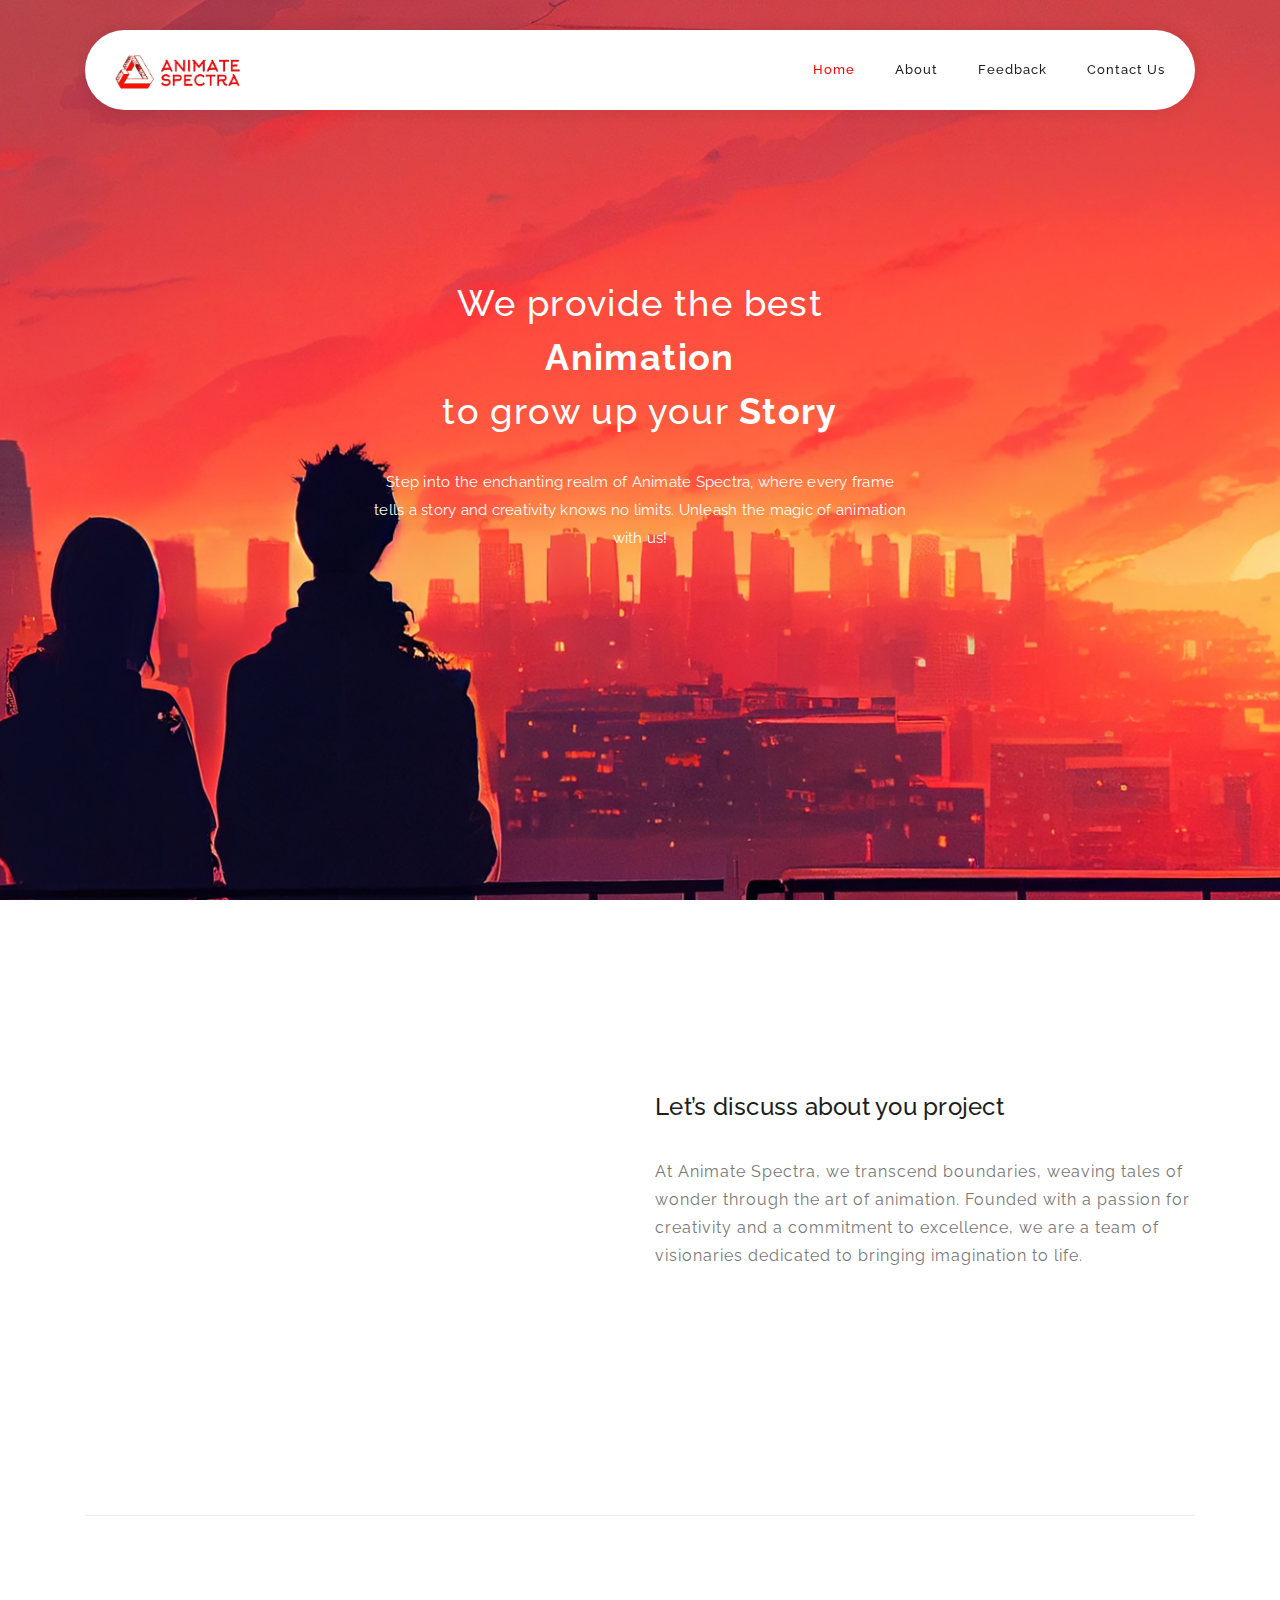
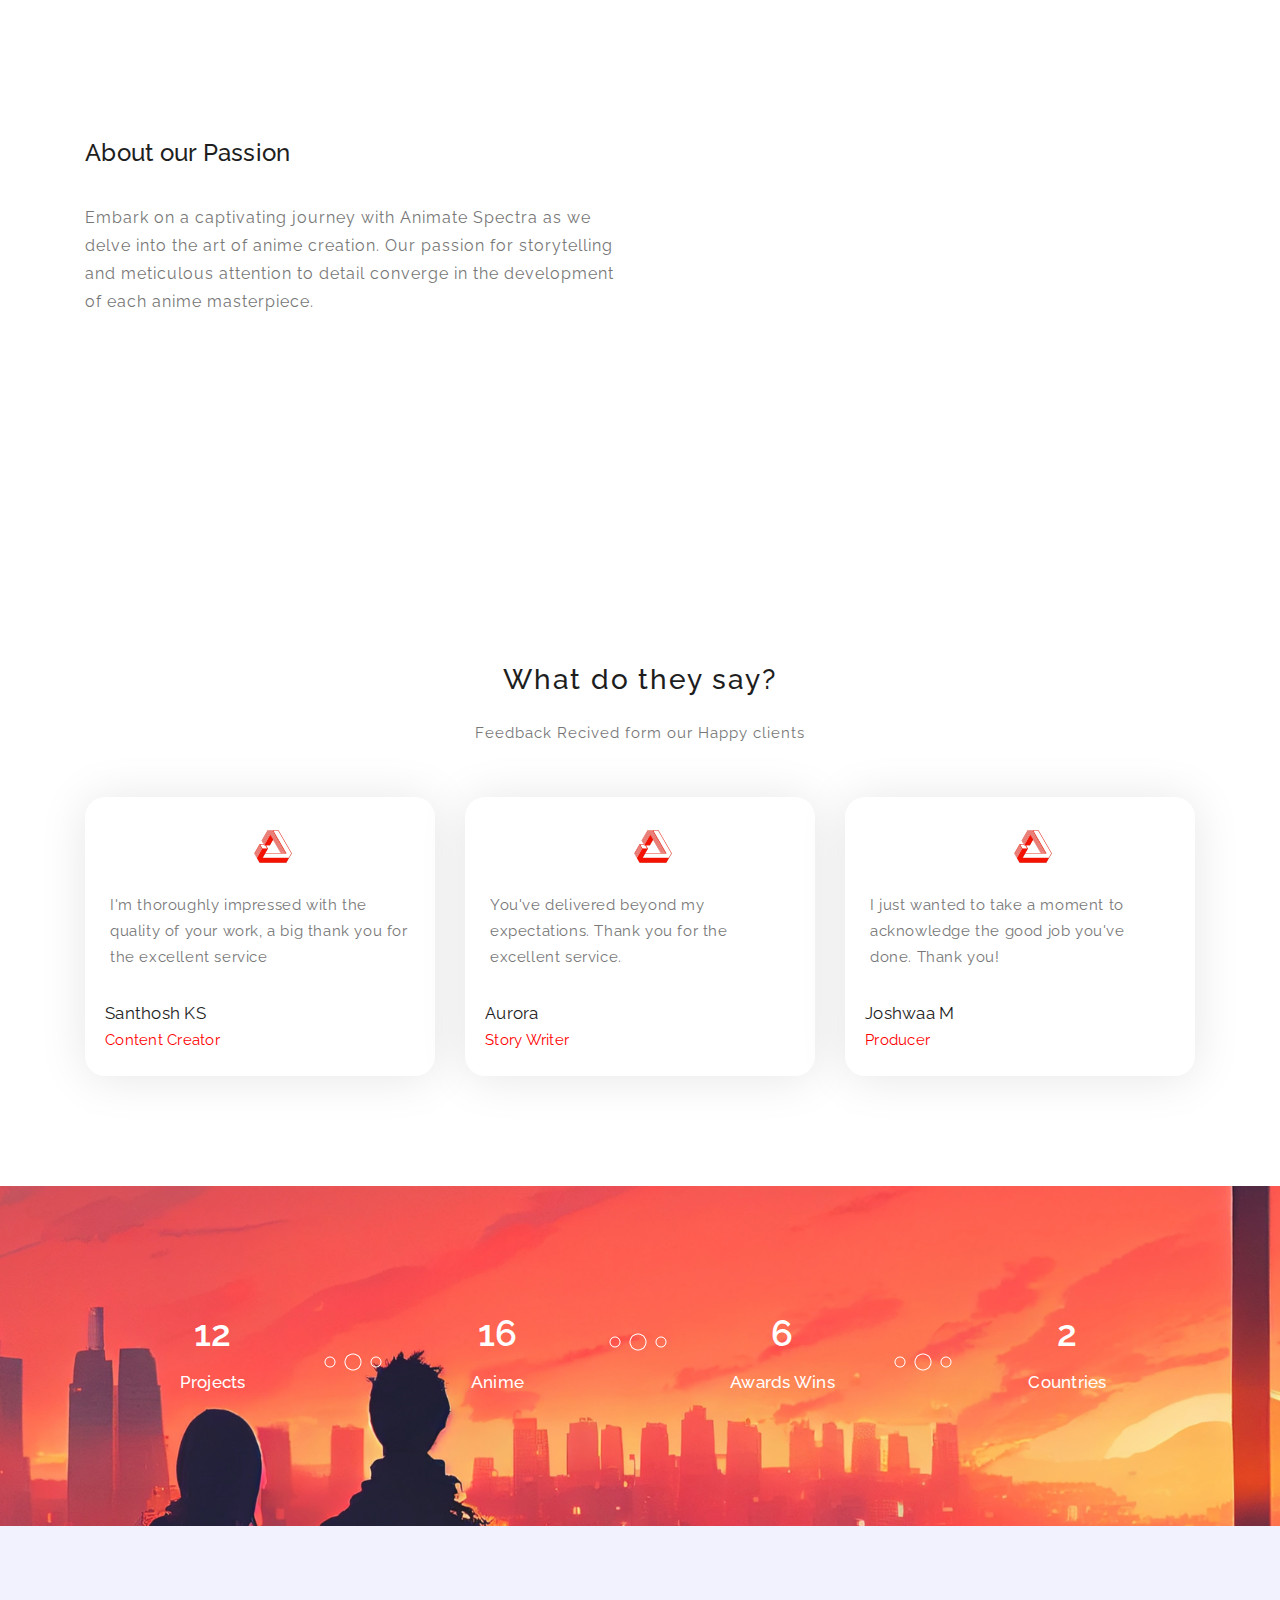
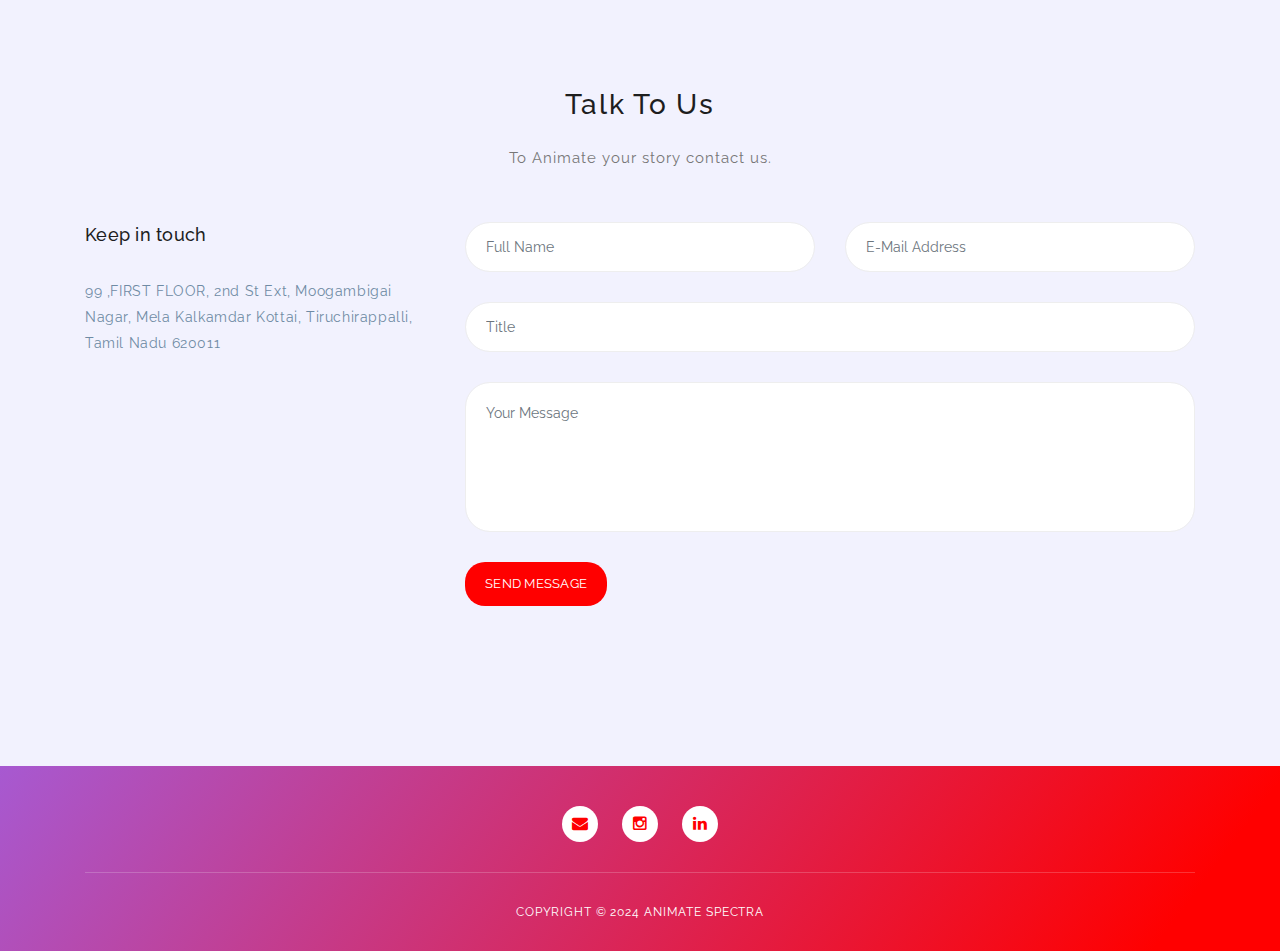
<file: sites/animespetra/index.html>
<!DOCTYPE html>
<html lang="en">

  <head>

    <meta charset="utf-8">
    <meta name="viewport" content="width=device-width, initial-scale=1, shrink-to-fit=no">
    <meta name="description" content="">
    <meta name="author" content="">
    <link href="https://fonts.googleapis.com/css?family=Raleway:100,300,400,500,700,900" rel="stylesheet">
    <link rel="shortcut icon" href="/assets/images/img/fav.jpg" type="image/x-icon">
    <title>Animate Spectra</title>
<!--
SOFTY PINKO
https://templatemo.com/tm-535-softy-pinko
-->

    <!-- Additional CSS Files -->
    <link rel="stylesheet" type="text/css" href="assets/css/bootstrap.min.css">

    <link rel="stylesheet" type="text/css" href="assets/css/font-awesome.css">

    <link rel="stylesheet" href="assets/css/templatemo-softy-pinko.css">

    </head>
    
    <body>
    
    <!-- ***** Preloader Start ***** -->
    <div id="preloader">
        <div class="jumper">
            <div></div>
            <div></div>
            <div></div>
        </div>
    </div>  
    <!-- ***** Preloader End ***** -->
    
    
    <!-- ***** Header Area Start ***** -->
    <header class="header-area header-sticky">
        <div class="container">
            <div class="row">
                <div class="col-12">
                    <nav class="main-nav">
                        <!-- ***** Logo Start ***** -->
                        <a href="#" class="logo">
                            <img src="assets/images/img/logo.jpg" width="125" alt="ANIMATE SPECTRA"/>
                        </a>
                        <!-- ***** Logo End ***** -->
                        <!-- ***** Menu Start ***** -->
                        <ul class="nav">
                            <li><a href="#welcome" class="active">Home</a></li>
                            <li><a href="#features">About</a></li>
                            <!-- <li><a href="#work-process">Work Process</a></li> -->
                            <li><a href="#testimonials">Feedback</a></li>
                            <!-- <li><a href="#pricing-plans">Pricing Tables</a></li> -->
                            <!-- <li><a href="#blog">Blog Entries</a></li> -->
                            <li><a href="#contact-us">Contact Us</a></li>
                        </ul>
                        <a class='menu-trigger'>
                            <span>Menu</span>
                        </a>
                        <!-- ***** Menu End ***** -->
                    </nav>
                </div>
            </div>
        </div>
    </header>
    <!-- ***** Header Area End ***** -->

    <!-- ***** Welcome Area Start ***** -->
    <div class="welcome-area" id="welcome">

        <!-- ***** Header Text Start ***** -->
        <div class="header-text">
            <div class="container">
                <div class="row">
                    <div class="offset-xl-3 col-xl-6 offset-lg-2 col-lg-8 col-md-12 col-sm-12">
                        <h1>We provide the best <strong>Animation</strong><br>to grow up your <strong>Story</strong></h1>
                        <p>Step into the enchanting realm of Animate Spectra, where every frame tells a story and creativity knows no limits. Unleash the magic of animation with us!</p>
                        <!-- <a href="#features" class="main-button-slider">Discover More</a> -->
                    </div>
                </div>
            </div>
        </div>
        <!-- ***** Header Text End ***** -->
    </div>
    <!-- ***** Welcome Area End ***** -->

    <!-- ***** Features Small Start ***** -->
    
    <!-- ***** Features Small End ***** -->

    <!-- ***** Features Big Item Start ***** -->
    <section class="section padding-top-70 padding-bottom-0" id="features">
        <div class="container">
            <div class="row">
                <div class="col-lg-5 col-md-12 col-sm-12 align-self-center" data-scroll-reveal="enter left move 30px over 0.6s after 0.4s">
                    <img src="assets/images/img/2 .jpeg" class="rounded img-fluid d-block mx-auto" alt="App">
                </div>
                <div class="col-lg-1"></div>
                <div class="col-lg-6 col-md-12 col-sm-12 align-self-center mobile-top-fix">
                    <div class="left-heading">
                        <h2 class="section-title">Let’s discuss about you project</h2>
                    </div>
                    <div class="left-text">
                        <p>At Animate Spectra, we transcend boundaries, weaving tales of wonder through the art of animation. Founded with a passion for creativity and a commitment to excellence, we are a team of visionaries dedicated to bringing imagination to life.</p>
                    </div>
                </div>
            </div>
            <div class="row">
                <div class="col-lg-12">
                    <div class="hr"></div>
                </div>
            </div>
        </div>
    </section>
    <!-- ***** Features Big Item End ***** -->

    <!-- ***** Features Big Item Start ***** -->
    <section class="section padding-bottom-100">
        <div class="container">
            <div class="row">
                <div class="col-lg-6 col-md-12 col-sm-12 align-self-center mobile-bottom-fix">
                    <div class="left-heading">
                        <h2 class="section-title">About our Passion</h2>
                    </div>
                    <div class="left-text">
                        <p>Embark on a captivating journey with Animate Spectra as we delve into the art of anime creation. Our passion for storytelling and meticulous attention to detail converge in the development of each anime masterpiece.</p>
                    </div>
                </div>
                <div class="col-lg-1"></div>
                <div class="col-lg-5 col-md-12 col-sm-12 align-self-center mobile-bottom-fix-big" data-scroll-reveal="enter right move 30px over 0.6s after 0.4s">
                    <img src="assets/images/img/1.jpeg" class="rounded img-fluid d-block mx-auto" alt="App">
                </div>
            </div>
        </div>
    </section>
    <!-- ***** Features Big Item End ***** -->

  
    <!-- ***** Testimonials Start ***** -->
    <section class="section" id="testimonials">
        <div class="container">
            <!-- ***** Section Title Start ***** -->
            <div class="row">
                <div class="col-lg-12">
                    <div class="center-heading">
                        <h2 class="section-title">What do they say?</h2>
                    </div>
                </div>
                <div class="offset-lg-3 col-lg-6">
                    <div class="center-text">
                        <p>Feedback Recived form our Happy clients</p>
                    </div>
                </div>
            </div>
            <!-- ***** Section Title End ***** -->

            <div class="row">
                <!-- ***** Testimonials Item Start ***** -->
                <div class="col-lg-4 col-md-6 col-sm-12">
                    <div class="team-item">
                        <div class="team-content">
                            <i><img src="assets/images/img/fav.jpg" width="40" alt=""></i>
                            <p>I'm thoroughly impressed with the quality of your work, a big thank you for the excellent service</p>
                            <div class="team-info">
                                <h3 class="user-name">Santhosh KS</h3>
                                <span>Content Creator</span>
                            </div>
                        </div>
                    </div>
                </div>
                <!-- ***** Testimonials Item End ***** -->
                
                <!-- ***** Testimonials Item Start ***** -->
                <div class="col-lg-4 col-md-6 col-sm-12">
                    <div class="team-item">
                        <div class="team-content">
                            <i><img src="assets/images/img/fav.jpg" width="40" alt=""></i>
                            <p>You've delivered beyond my expectations. Thank you for the excellent service.</p>
                            <div class="team-info">
                                <h3 class="user-name">Aurora</h3>
                                <span>Story Writer</span>
                            </div>
                        </div>
                    </div>
                </div>
                <!-- ***** Testimonials Item End ***** -->
                
                <!-- ***** Testimonials Item Start ***** -->
                <div class="col-lg-4 col-md-6 col-sm-12">
                    <div class="team-item">
                        <div class="team-content">
                            <i><img src="assets/images/img/fav.jpg" width="40" alt=""></i>
                            <p>I just wanted to take a moment to acknowledge the good job you've done. Thank you!</p>
                            <div class="team-info">
                                <h3 class="user-name">Joshwaa M</h3>
                                <span>Producer</span>
                            </div>
                        </div>
                    </div>
                </div>
                <!-- ***** Testimonials Item End ***** -->
            </div>
        </div>
    </section>
    <!-- ***** Testimonials End ***** -->

    <!-- ***** Pricing Plans Start ***** -->
    <!-- <section class="section colored" id="pricing-plans">
        <div class="container">
            <div class="row">
                <div class="col-lg-12">
                    <div class="center-heading">
                        <h2 class="section-title">Pricing Plans</h2>
                    </div>
                </div>
                <div class="offset-lg-3 col-lg-6">
                    <div class="center-text">
                        <p>Donec vulputate urna sed rutrum venenatis. Cras consequat magna quis arcu elementum, quis congue risus volutpat.</p>
                    </div>
                </div>
            </div>
           
            <div class="row">
                <div class="col-lg-4 col-md-6 col-sm-12" data-scroll-reveal="enter bottom move 50px over 0.6s after 0.2s">
                    <div class="pricing-item">
                        <div class="pricing-header">
                            <h3 class="pricing-title">Starter</h3>
                        </div>
                        <div class="pricing-body">
                            <div class="price-wrapper">
                                <span class="currency">$</span>
                                <span class="price">14.50</span>
                                <span class="period">monthly</span>
                            </div>
                            <ul class="list">
                                <li class="active">60 GB space</li>
                                <li class="active">600 GB transfer</li>
                                <li class="active">Pro Design Panel</li>
                                <li>15-minute support</li>
                                <li>Unlimited Emails</li>
                                <li>24/7 Security</li>
                            </ul>
                        </div>
                        <div class="pricing-footer">
                            <a href="#" class="main-button">Purchase Now</a>
                        </div>
                    </div>
                </div>
                <div class="col-lg-4 col-md-6 col-sm-12" data-scroll-reveal="enter bottom move 50px over 0.6s after 0.4s">
                    <div class="pricing-item active">
                        <div class="pricing-header">
                            <h3 class="pricing-title">Premium</h3>
                        </div>
                        <div class="pricing-body">
                            <div class="price-wrapper">
                                <span class="currency">$</span>
                                <span class="price">21.50</span>
                                <span class="period">monthly</span>
                            </div>
                            <ul class="list">
                                <li class="active">120 GB space</li>
                                <li class="active">1200 GB transfer</li>
                                <li class="active">Pro Design Panel</li>
                                <li class="active">15-minute support</li>
                                <li>Unlimited Emails</li>
                                <li>24/7 Security</li>
                            </ul>
                        </div>
                        <div class="pricing-footer">
                            <a href="#" class="main-button">Purchase Now</a>
                        </div>
                    </div>
                </div>
                <div class="col-lg-4 col-md-6 col-sm-12" data-scroll-reveal="enter bottom move 50px over 0.6s after 0.6s">
                    <div class="pricing-item">
                        <div class="pricing-header">
                            <h3 class="pricing-title">Advanced</h3>
                        </div>
                        <div class="pricing-body">
                            <div class="price-wrapper">
                                <span class="currency">$</span>
                                <span class="price">42.00</span>
                                <span class="period">monthly</span>
                            </div>
                            <ul class="list">
                                <li class="active">250 GB space</li>
                                <li class="active">5000 GB transfer</li>
                                <li class="active">Pro Design Panel</li>
                                <li class="active">15-minute support</li>
                                <li class="active">Unlimited Emails</li>
                                <li class="active">24/7 Security</li>
                            </ul>
                        </div>
                        <div class="pricing-footer">
                            <a href="#" class="main-button">Purchase Now</a>
                        </div>
                    </div>
                </div>
            </div>
        </div>
    </section> -->

    <!-- ***** Counter Parallax Start ***** -->
    <section class="counter">
        <div class="content">
            <div class="container">
                <div class="row">
                    <div class="col-lg-3 col-md-6 col-sm-12">
                        <div class="count-item decoration-bottom">
                            <strong>12</strong>
                            <span>Projects</span>
                        </div>
                    </div>
                    <div class="col-lg-3 col-md-6 col-sm-12">
                        <div class="count-item decoration-top">
                            <strong>16</strong>
                            <span>Anime</span>
                        </div>
                    </div>
                    <div class="col-lg-3 col-md-6 col-sm-12">
                        <div class="count-item decoration-bottom">
                            <strong>6</strong>
                            <span>Awards Wins</span>
                        </div>
                    </div>
                    <div class="col-lg-3 col-md-6 col-sm-12">
                        <div class="count-item">
                            <strong>2</strong>
                            <span>Countries</span>
                        </div>
                    </div>
                </div>
            </div>
        </div>
    </section>
    <!-- ***** Counter Parallax End ***** -->   
<!-- 
    <section class="section" id="blog">
        <div class="container">
            <div class="row">
                <div class="col-lg-12">
                    <div class="center-heading">
                        <h2 class="section-title">Blog Entries</h2>
                    </div>
                </div>
                <div class="offset-lg-3 col-lg-6">
                    <div class="center-text">
                        <p>Integer molestie aliquam gravida. Nullam nec arcu finibus, imperdiet nulla vitae, placerat nibh. Cras maximus venenatis molestie.</p>
                    </div>
                </div>
            </div>
        
            <div class="row">
                <div class="col-lg-4 col-md-6 col-sm-12">
                    <div class="blog-post-thumb">
                        <div class="img">
                            <img src="assets/images/blog-item-01.png" alt="">
                        </div>
                        <div class="blog-content">
                            <h3>
                                <a href="#">Vivamus ac vehicula dui</a>
                            </h3>
                            <div class="text">
                               Cras aliquet ligula dui, vitae fermentum velit tincidunt id. Praesent eu finibus nunc. Nulla in sagittis eros. Aliquam egestas augue.
                            </div>
                            <a href="#" class="main-button">Read More</a>
                        </div>
                    </div>
                </div>
                <div class="col-lg-4 col-md-6 col-sm-12">
                    <div class="blog-post-thumb">
                        <div class="img">
                            <img src="assets/images/blog-item-02.png" alt="">
                        </div>
                        <div class="blog-content">
                            <h3>
                                <a href="#">Phasellus convallis augue</a>
                            </h3>
                            <div class="text">
                                Aliquam commodo ornare nisl, et scelerisque nisl dignissim ac. Vestibulum finibus urna ut velit venenatis, vel ultrices sapien mattis.
                            </div>
                            <a href="#" class="main-button">Read More</a>
                        </div>
                    </div>
                </div>
                <div class="col-lg-4 col-md-6 col-sm-12">
                    <div class="blog-post-thumb">
                        <div class="img">
                            <img src="assets/images/blog-item-03.png" alt="">
                        </div>
                        <div class="blog-content">
                            <h3>
                                <a href="#">Nam gravida purus non</a>
                            </h3>
                            <div class="text">
                                Maecenas eu erat vitae dui convallis consequat vel gravida nulla. Vestibulum finibus euismod odio, ut tempus enim varius eu.
                            </div>
                            <a href="#" class="main-button">Read More</a>
                        </div>
                    </div>
                </div>
            </div>
        </div>
    </section>
     -->
    <!-- ***** Contact Us Start ***** -->
    <section class="section colored" id="contact-us">
        <div class="container">
            <!-- ***** Section Title Start ***** -->
            <div class="row">
                <div class="col-lg-12">
                    <div class="center-heading">
                        <h2 class="section-title">Talk To Us</h2>
                    </div>
                </div>
                <div class="offset-lg-3 col-lg-6">
                    <div class="center-text">
                        <p>To Animate your story contact us.</p>
                    </div>
                </div>
            </div>
            <!-- ***** Section Title End ***** -->

            <div class="row">
                <!-- ***** Contact Text Start ***** -->
                <div class="col-lg-4 col-md-6 col-sm-12">
                    <h5 class="margin-bottom-30">Keep in touch</h5>
                    <div class="contact-text">
                        <p>99 ,FIRST FLOOR, 2nd St Ext, Moogambigai Nagar, Mela Kalkamdar Kottai, Tiruchirappalli, Tamil Nadu 620011
                        </p>
                    </div>
                </div>
                <!-- ***** Contact Text End ***** -->

                <!-- ***** Contact Form Start ***** -->
                <div class="col-lg-8 col-md-6 col-sm-12">
                    <div class="contact-form">
                        <form id="contact" action="https://formspree.io/f/xrgngdwg"
                        method="POST" >
 
                          <div class="row">
                            <div class="col-lg-6 col-md-12 col-sm-12">
                              <fieldset>
                                <input name="name" type="text" class="form-control" id="name" placeholder="Full Name" required="">
                              </fieldset>
                            </div>
                            <div class="col-lg-6 col-md-12 col-sm-12">
                              <fieldset>
                                <input name="email" type="email" class="form-control" id="email" placeholder="E-Mail Address" required="">
                              </fieldset>
                            </div>
                            <div class="col-lg-12 col-md-12 col-sm-12">
                                <fieldset>
                                  <input name="title" class="form-control" id="title" placeholder="Title" required="">
                                </fieldset>
                              </div>
                            <div class="col-lg-12">
                              <fieldset>
                                <textarea name="message" rows="6" class="form-control" id="message" placeholder="Your Message" required=""></textarea>
                              </fieldset>
                            </div>
                            <div class="col-lg-12">
                              <fieldset>
                                <button type="submit" id="form-submit" class="main-button">Send Message</button>
                              </fieldset>
                            </div>
                          </div>
                        </form>
                    </div>
                </div>
                <!-- ***** Contact Form End ***** -->
            </div>
        </div>
    </section>
    <!-- ***** Contact Us End ***** -->
    
    <!-- ***** Footer Start ***** -->
    <footer>
        <div class="container">
            <div class="row">
                <div class="col-lg-12 col-md-12 col-sm-12">
                    <ul class="social">
                        <li><a href="https://mail.google.com/mail/u/0/?fs=1&tf=cm&source=mailto&to=animatespectra@visveswarantechnology.co.in" style="color: red;"><i class="fa fa-envelope"></i></a></li>
                        <li><a href="https://www.instagram.com/visveswaran_technology/?hl=en" style="color: red;"><i class="fa fa-instagram"></i></a></li>
                        <li><a href="https://www.linkedin.com/in/visveswaran-a-537069224/?originalSubdomain=in" style="color: red;"><i class="fa fa-linkedin"></i></a></li>
                        <!-- <li><a href="#"><i class="fa fa-rss"></i></a></li> -->
                        <!-- <li><a href="#"><i class="fa fa-dribbble"></i></a></li> -->
                    </ul>
                </div>
            </div>
            <div class="row">
                <div class="col-lg-12">
                    <p class="copyright">Copyright &copy; 2024 Animate Spectra</p>
                </div>
            </div>
        </div>
    </footer>
    
    <!-- jQuery -->
    <script src="assets/js/jquery-2.1.0.min.js"></script>

    <!-- Bootstrap -->
    <script src="assets/js/popper.js"></script>
    <script src="assets/js/bootstrap.min.js"></script>

    <!-- Plugins -->
    <script src="assets/js/scrollreveal.min.js"></script>
    <script src="assets/js/waypoints.min.js"></script>
    <script src="assets/js/jquery.counterup.min.js"></script>
    <script src="assets/js/imgfix.min.js"></script> 
    
    <!-- Global Init -->
    <script src="assets/js/custom.js"></script>

    <script src="https://formspree.io/js/formbutton-v1.min.js" defer></script>


  </body>
</html>
</file>
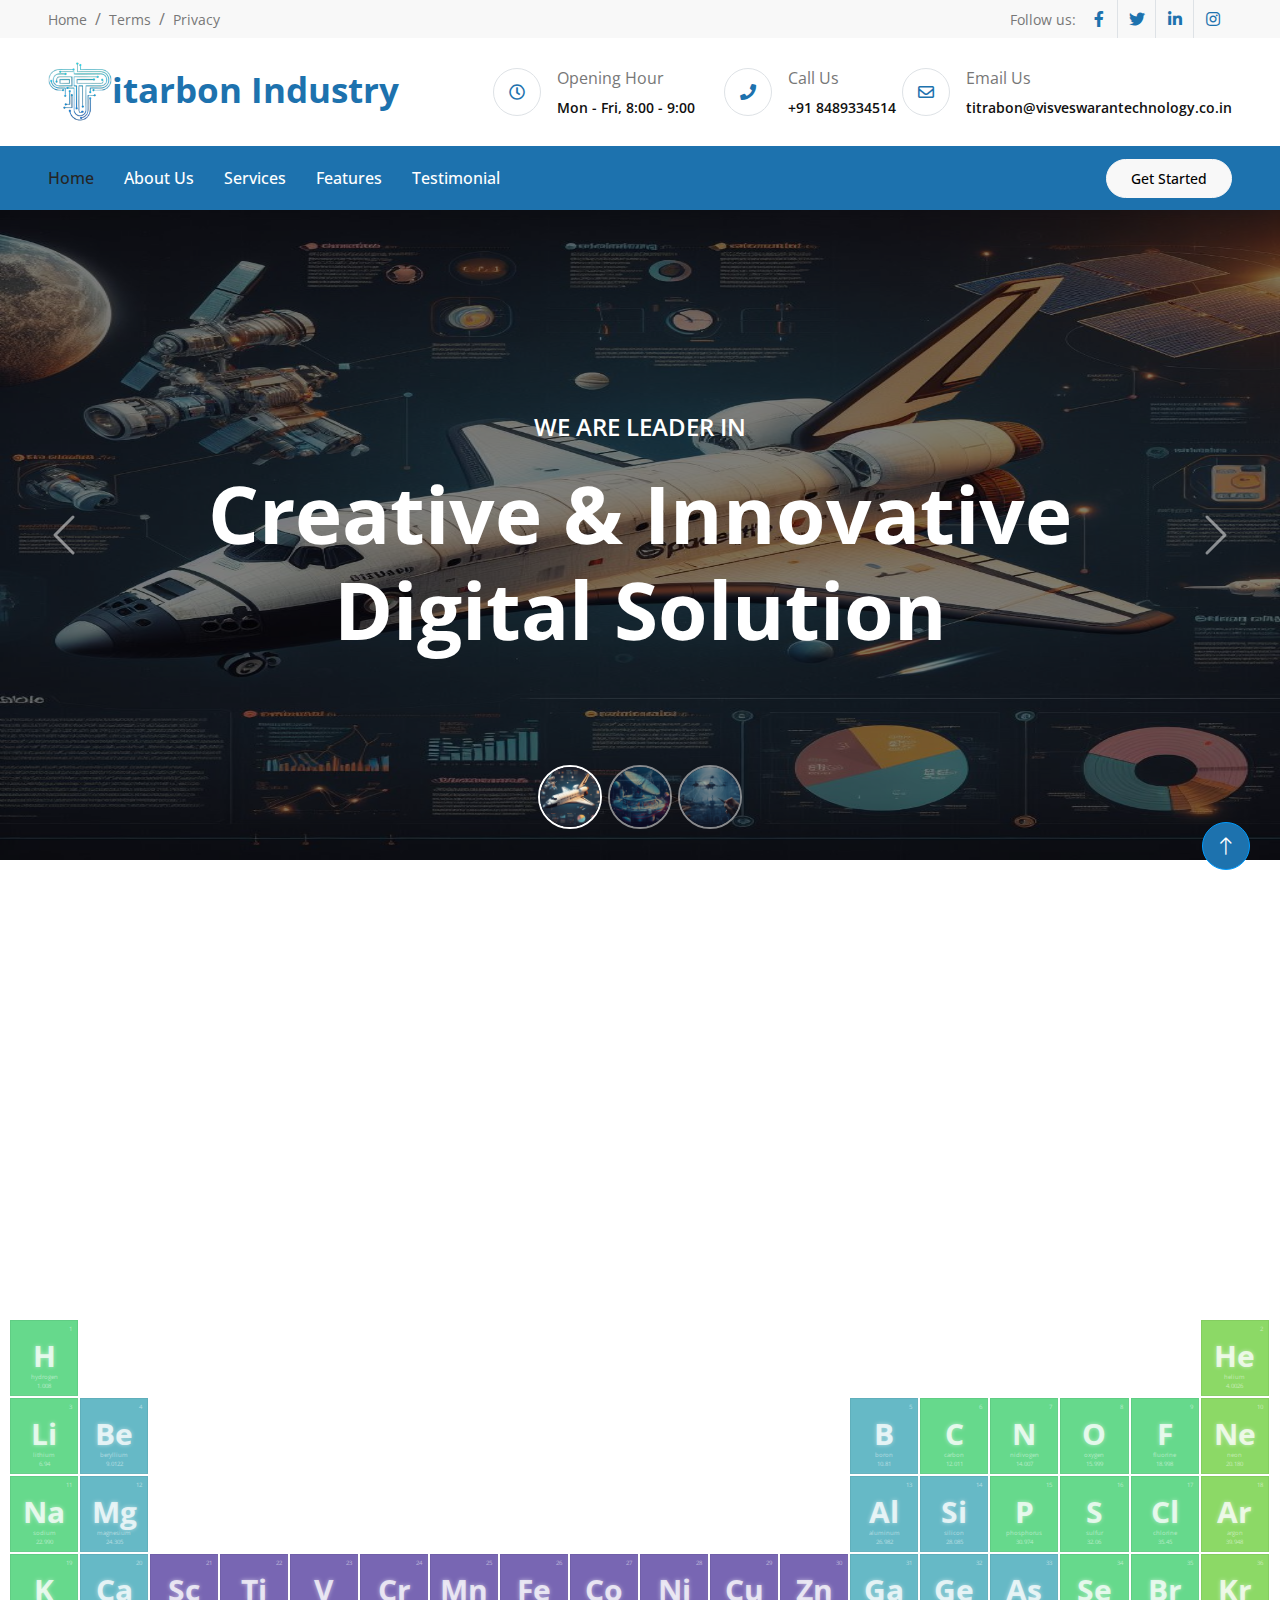
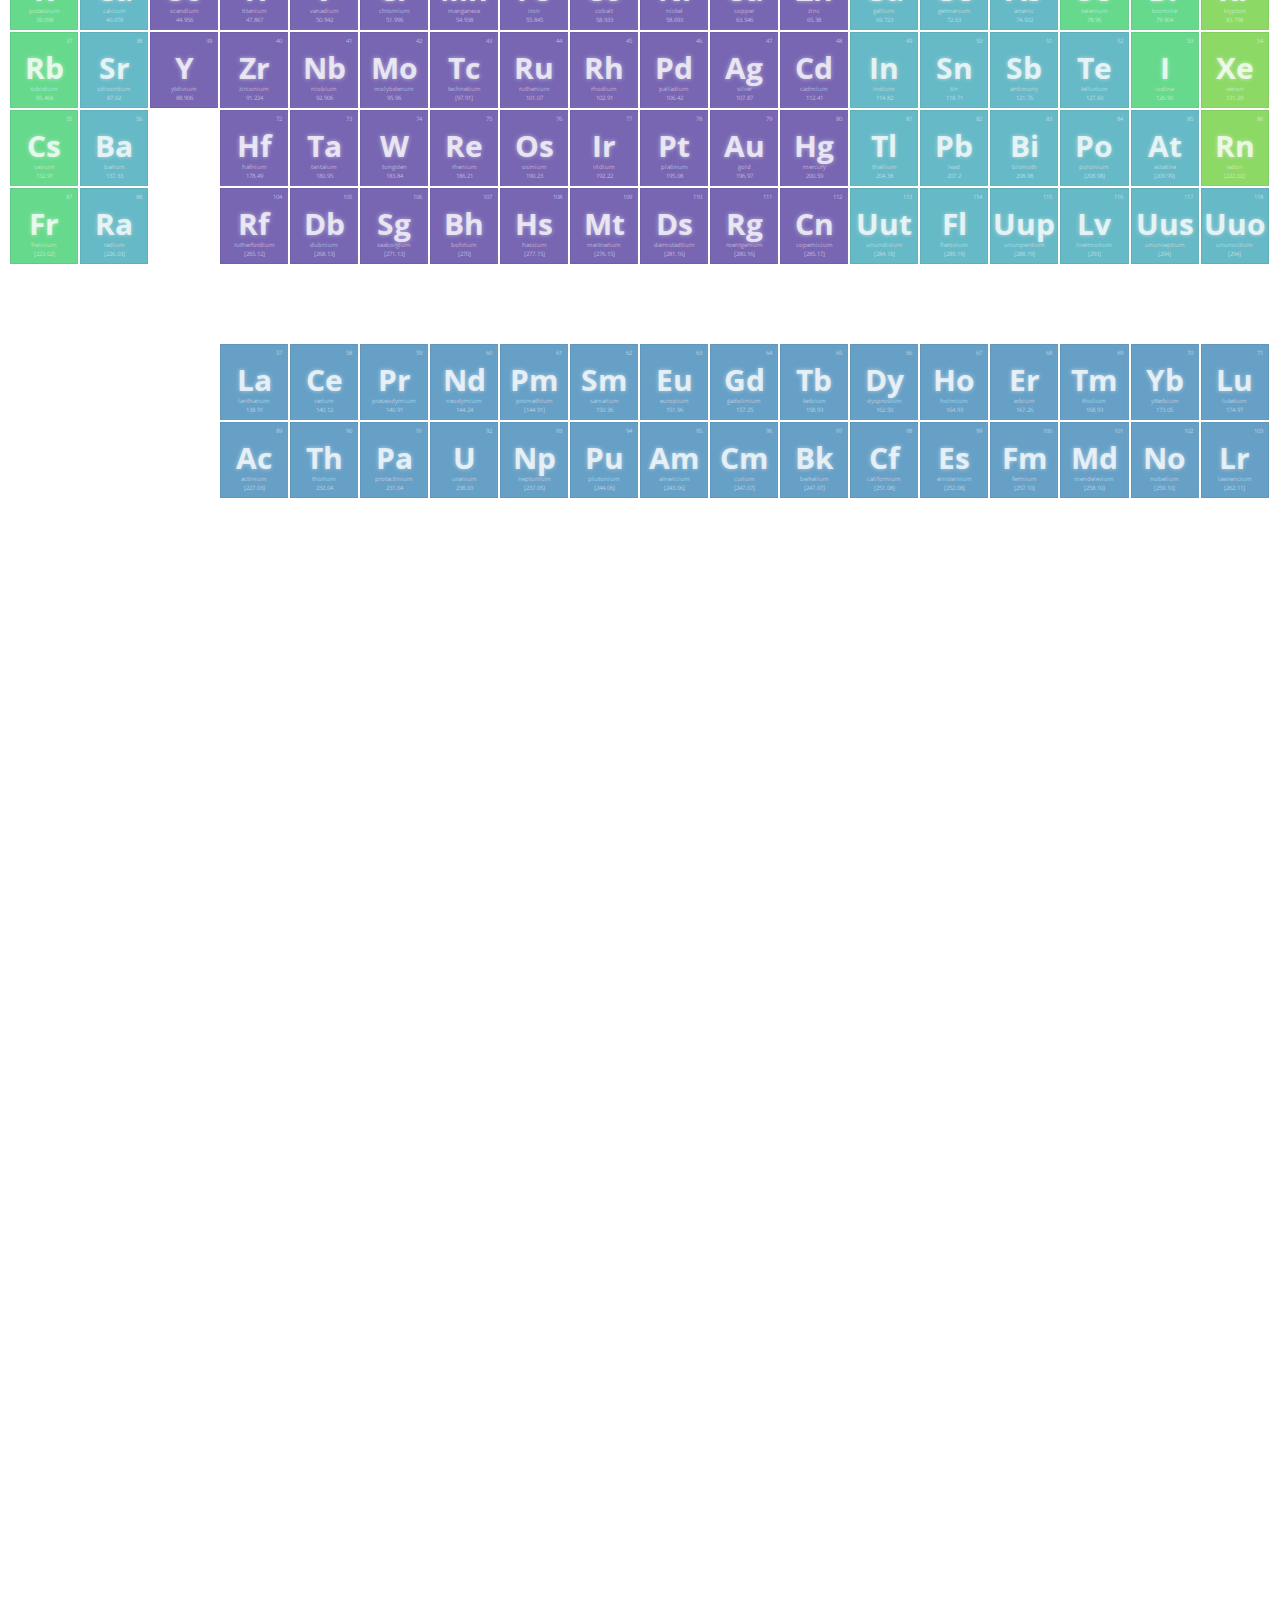
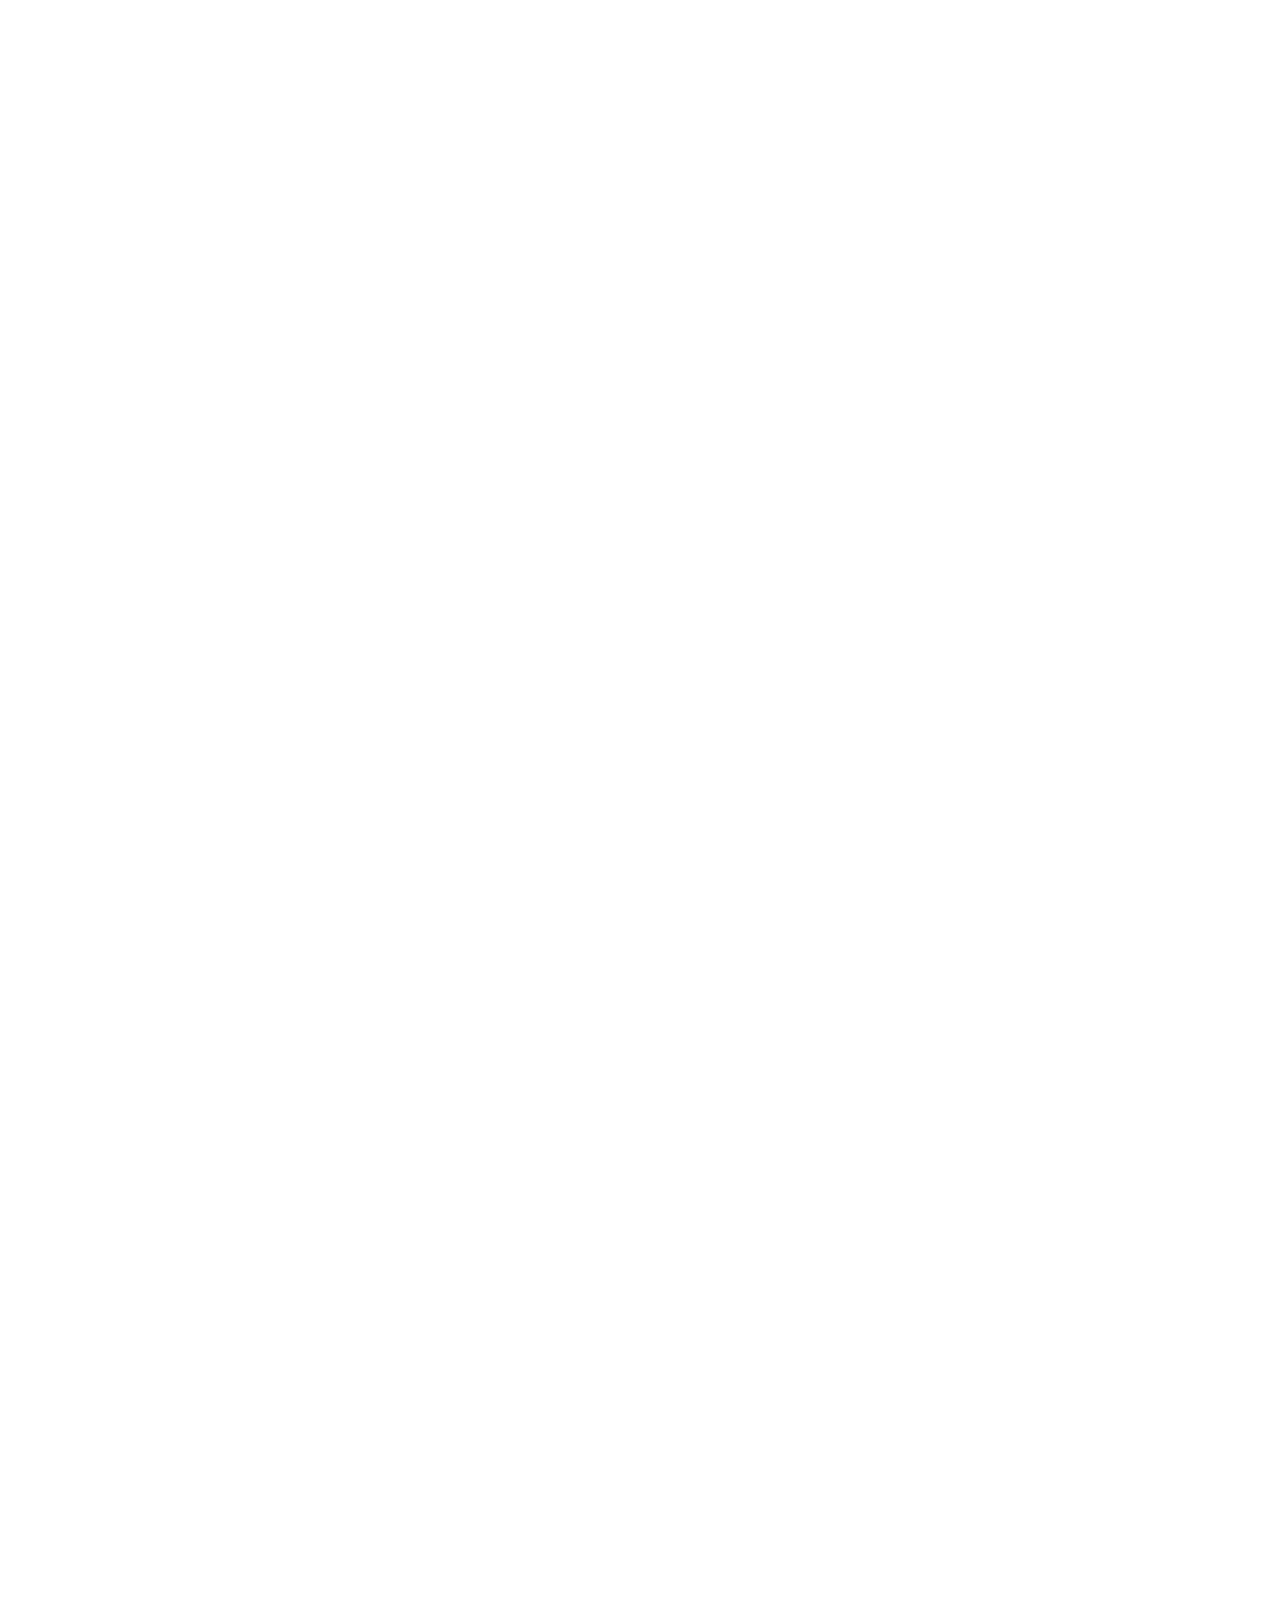
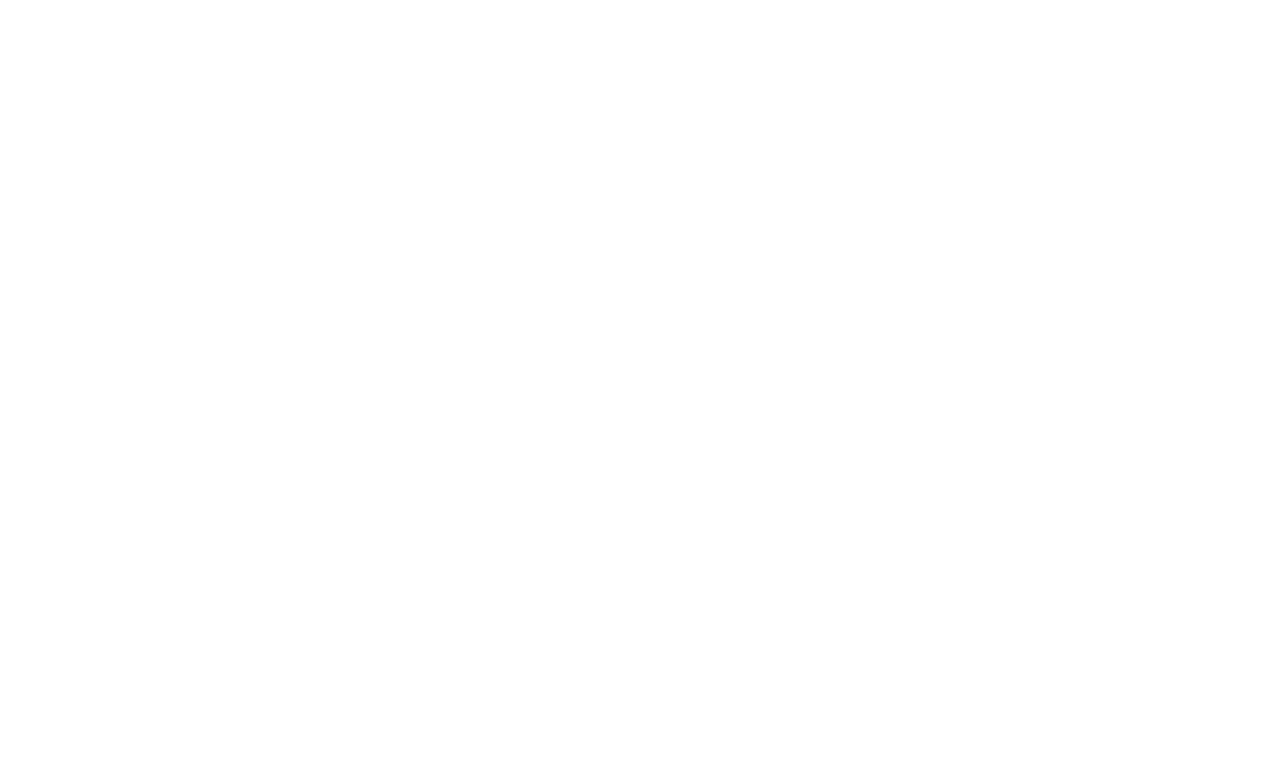
<file: sites/teraborn/index.html>
<!DOCTYPE html>
<html lang="en">

<head>
    <meta charset="utf-8">
    <title>Titrabon Industry</title>
    <meta content="width=device-width, initial-scale=1.0" name="viewport">
    <meta content="" name="keywords">
    <meta content="" name="description">

    <!-- Favicon -->
    <link href="img/logo-mini.png" rel="icon">

    <!-- Google Web Fonts -->
    <link rel="preconnect" href="https://fonts.googleapis.com">
    <link rel="preconnect" href="https://fonts.gstatic.com" crossorigin>
    <link href="https://fonts.googleapis.com/css2?family=Open+Sans:wght@400;500;600;700&display=swap" rel="stylesheet">

    <!-- Icon Font Stylesheet -->
    <link href="https://cdnjs.cloudflare.com/ajax/libs/font-awesome/5.10.0/css/all.min.css" rel="stylesheet">
    <link href="https://cdn.jsdelivr.net/npm/bootstrap-icons@1.4.1/font/bootstrap-icons.css" rel="stylesheet">

    <!-- Libraries Stylesheet -->
    <link href="lib/animate/animate.min.css" rel="stylesheet">
    <link href="lib/owlcarousel/assets/owl.carousel.min.css" rel="stylesheet">
    <link href="lib/lightbox/css/lightbox.min.css" rel="stylesheet">

    <!-- Customized Bootstrap Stylesheet -->
    <link href="css/bootstrap.min.css" rel="stylesheet">
    <link rel="stylesheet" href="./css/table.css">

    <!-- Template Stylesheet -->
    <link href="css/style.css" rel="stylesheet">
    <!-- Google tag (gtag.js) -->
<script async src="https://www.googletagmanager.com/gtag/js?id=G-XRDE567FT6"></script>
<script>
  window.dataLayer = window.dataLayer || [];
  function gtag(){dataLayer.push(arguments);}
  gtag('js', new Date());

  gtag('config', 'G-XRDE567FT6');
</script>
</head>

<body>
    <!-- Spinner Start -->
    <div id="spinner"
        class="show bg-white position-fixed translate-middle w-100 vh-100 top-50 start-50 d-flex align-items-center justify-content-center">
        <div class="spinner-border position-relative text-primary" style="width: 6rem; height: 6rem;" role="status">
        </div>
        <i class="fa fa-satellite fa-2x text-primary position-absolute top-50 start-50 translate-middle"></i>
    </div>
    <!-- Spinner End -->


    <!-- Topbar Start -->
    <div class="container-fluid bg-light px-0 wow fadeIn" data-wow-delay="0.1s">
        <div class="row gx-0 align-items-center d-none d-lg-flex">
            <div class="col-lg-6 px-5 text-start">
                <ol class="breadcrumb mb-0">
                    <li class="breadcrumb-item"><a class="small text-secondary" href="">Home</a></li>
                    <li class="breadcrumb-item"><a class="small text-secondary"
                            href="https://www.termsandconditionsgenerator.com/live.php?token=FB60SX8SgDXYsfZxWfph9LyuVenPep0p">Terms</a>
                    </li>
                    <li class="breadcrumb-item"><a class="small text-secondary"
                            href="https://www.termsandconditionsgenerator.com/live.php?token=FB60SX8SgDXYsfZxWfph9LyuVenPep0p">Privacy</a>
                    </li>
                </ol>
            </div>
            <div class="col-lg-6 px-5 text-end">
                <small>Follow us:</small>
                <div class="h-100 d-inline-flex align-items-center">
                    <a class="btn-square text-primary border-end rounded-0" href=""><i
                            class="fab fa-facebook-f"></i></a>
                    <a class="btn-square text-primary border-end rounded-0" href=""><i class="fab fa-twitter"></i></a>
                    <a class="btn-square text-primary border-end rounded-0" href=""><i
                            class="fab fa-linkedin-in"></i></a>
                    <a class="btn-square text-primary pe-0" href="https://www.instagram.com/titarbon_industry/?hl=en"><i class="fab fa-instagram"></i></a>
                </div>
            </div>
        </div>
    </div>
    <!-- Topbar End -->


    <!-- Brand & Contact Start -->
    <div class="container-fluid py-4 px-5 wow fadeIn" data-wow-delay="0.1s">
        <div class="row align-items-center top-bar">
            <div class="col-lg-4 col-md-12 text-center text-lg-start">
                <a href="" class="navbar-brand m-0 p-0">
                    <h1 class="fw-bold text-primary m-0"><img src="./img/logo-mini.png" height="60px"
                            alt=""></i><small>itarbon Industry</small></h1>
                    <!-- <img src="img/logo.png" alt="Logo"> -->
                </a>
            </div>
            <div class="col-lg-8 col-md-7 d-none d-lg-block">
                <div class="row">
                    <div class="col-4">
                        <div class="d-flex align-items-center justify-content-end">
                            <div class="flex-shrink-0 btn-lg-square border rounded-circle">
                                <i class="far fa-clock text-primary"></i>
                            </div>
                            <div class="ps-3">
                                <p class="mb-2">Opening Hour</p>
                                <h6 class="mb-0"><small>Mon - Fri, 8:00 - 9:00</small></h6>
                            </div>
                        </div>
                    </div>
                    <div class="col-3">
                        <div class="d-flex align-items-center justify-content-end">
                            <div class="flex-shrink-0 btn-lg-square border rounded-circle">
                                <i class="fa fa-phone text-primary"></i>
                            </div>
                            <div class="ps-3">
                                <p class="mb-2">Call Us</p>
                                <h6 class="mb-0"><small>+91 8489334514</small></h6>
                            </div>
                        </div>
                    </div>
                    <div class="col-5">
                        <div class="d-flex align-items-center justify-content-end">
                            <div class="flex-shrink-0 btn-lg-square border rounded-circle">
                                <i class="far fa-envelope text-primary"></i>
                            </div>
                            <div class="ps-3">
                                <p class="mb-2">Email Us</p>
                                <h6 class="mb-0"><small>titrabon@visveswarantechnology.co.in</small></h6>
                            </div>
                        </div>
                    </div>
                </div>
            </div>
        </div>
    </div>
    <!-- Brand & Contact End -->


    <!-- Navbar Start -->
    <nav class="navbar navbar-expand-lg bg-primary navbar-dark sticky-top py-lg-0 px-lg-5 wow fadeIn"
        data-wow-delay="0.1s">
        <a href="#" class="navbar-brand ms-3 d-lg-none">MENU</a>
        <button type="button" class="navbar-toggler me-3" data-bs-toggle="collapse" data-bs-target="#navbarCollapse">
            <span class="navbar-toggler-icon"></span>
        </button>
        <div class="collapse navbar-collapse" id="navbarCollapse">
            <div class="navbar-nav me-auto p-3 p-lg-0">
                <a href="#home" class="nav-item nav-link active">Home</a>
                <a href="#about" class="nav-item nav-link">About Us</a>
                <a href="#service" class="nav-item nav-link">Services</a>
                <!-- <a href="#project" class="nav-item nav-link">Projects</a> -->
                <a href="#feature" class="nav-item nav-link">Features</a>
                <!-- <a href="#team" class="nav-item nav-link">Our Team</a> -->
                <a href="#testimonial" class="nav-item nav-link">Testimonial</a>


            </div>
            <a href="#about" class="btn btn-sm btn-light rounded-pill py-2 px-4 d-none d-lg-block">Get Started</a>
        </div>
    </nav>
    <!-- Navbar End -->


    <!-- Carousel Start -->
    <div id="home" class="container-fluid p-0 mb-5 wow fadeIn" data-wow-delay="0.1s">
        <div id="header-carousel" class="carousel slide" data-bs-ride="carousel">
            <div class="carousel-indicators">
                <button type="button" data-bs-target="#header-carousel" data-bs-slide-to="0" class="active"
                    aria-current="true" aria-label="Slide 1">
                    <img class="img-fluid" src="img/carousel-1.jpeg" alt="Image">
                </button>
                <button type="button" data-bs-target="#header-carousel" data-bs-slide-to="1" aria-label="Slide 2">
                    <img class="img-fluid" src="img/carousel-2.jpeg" alt="Image">
                </button>
                <button type="button" data-bs-target="#header-carousel" data-bs-slide-to="2" aria-label="Slide 3">
                    <img class="img-fluid" src="img/carousel-3.jpeg" alt="Image">
                </button>
            </div>
            <div class="carousel-inner">
                <div class="carousel-item active">
                    <img class="w-100" src="img/carousel-1.jpeg" alt="Image">
                    <div class="carousel-caption">
                        <div class="p-3" style="max-width: 900px;">
                            <h4 class="text-white text-uppercase mb-4 animated zoomIn">We Are Leader In</h4>
                            <h1 class="display-1 text-white mb-0 animated zoomIn">Creative & Innovative Digital Solution
                            </h1>
                        </div>
                    </div>
                </div>
                <div class="carousel-item">
                    <img class="w-100" src="img/carousel-2.jpeg" alt="Image">
                    <div class="carousel-caption">
                        <div class="p-3" style="max-width: 900px;">
                            <h4 class="text-white text-uppercase mb-4 animated zoomIn">We Are</h4>
                            <h1 class="display-1 text-white mb-0 animated zoomIn">Innovative Digital Leaders.</h1>
                        </div>
                    </div>
                </div>
                <div class="carousel-item">
                    <img class="w-100" src="img/carousel-3.jpeg" alt="Image">
                    <div class="carousel-caption">
                        <div class="p-3" style="max-width: 900px;">
                            <h4 class="text-white text-uppercase mb-4 animated zoomIn">We Are Leader In</h4>
                            <h1 class="display-1 text-white mb-0 animated zoomIn">Pioneering Digital Solutions, Setting
                                New Standards</h1>
                        </div>
                    </div>
                </div>
            </div>
            <button class="carousel-control-prev" type="button" data-bs-target="#header-carousel" data-bs-slide="prev">
                <span class="carousel-control-prev-icon" aria-hidden="true"></span>
                <span class="visually-hidden">Previous</span>
            </button>
            <button class="carousel-control-next" type="button" data-bs-target="#header-carousel" data-bs-slide="next">
                <span class="carousel-control-next-icon" aria-hidden="true"></span>
                <span class="visually-hidden">Next</span>
            </button>
        </div>
    </div>
    <!-- Carousel End -->


    <!-- Facts Start -->
    <div class="container-xxl py-5">
        <div class="container">
            <div class="row g-4">
                <div class="col-lg-3 col-md-6 wow fadeInUp" data-wow-delay="0.1s">
                    <div class="fact-item bg-light rounded text-center h-100 p-5">
                        <i class="fa fa-certificate fa-4x text-primary mb-4"></i>
                        <h5 class="mb-3">Years Experience</h5>
                        <h1 class="display-5 mb-0" data-toggle="counter-up">13</h1>
                    </div>
                </div>
                <div class="col-lg-3 col-md-6 wow fadeInUp" data-wow-delay="0.3s">
                    <div class="fact-item bg-light rounded text-center h-100 p-5">
                        <i class="fa fa-users-cog fa-4x text-primary mb-4"></i>
                        <h5 class="mb-3">Team Members</h5>
                        <h1 class="display-5 mb-0" data-toggle="counter-up">8</h1>
                    </div>
                </div>
                <div class="col-lg-3 col-md-6 wow fadeInUp" data-wow-delay="0.5s">
                    <div class="fact-item bg-light rounded text-center h-100 p-5">
                        <i class="fa fa-users fa-4x text-primary mb-4"></i>
                        <h5 class="mb-3">Satisfied Clients</h5>
                        <h1 class="display-5 mb-0" data-toggle="counter-up">5</h1>
                    </div>
                </div>
                <div class="col-lg-3 col-md-6 wow fadeInUp" data-wow-delay="0.7s">
                    <div class="fact-item bg-light rounded text-center h-100 p-5">
                        <i class="fa fa-check fa-4x text-primary mb-4"></i>
                        <h5 class="mb-3">Projects Done</h5>
                        <h1 class="display-5 mb-0" data-toggle="counter-up">10</h1>
                    </div>
                </div>
            </div>
        </div>
    </div>
    <!-- Facts End -->
    <!-- periodic table -->
    <div class="periodic">
        <div class="periodic-row">
            <div class="cell">
                <div class="element">
                    <div class="at_num">1</div>
                    <div class="symbol">H</div>
                    <div class="at_details">hydrogen<br />1.008</div>
                </div>
            </div>
            <div class="cell"></div>
            <div class="cell"></div>
            <div class="cell"></div>
            <div class="cell"></div>
            <div class="cell"></div>
            <div class="cell"></div>
            <div class="cell"></div>
            <div class="cell"></div>
            <div class="cell"></div>
            <div class="cell"></div>
            <div class="cell"></div>
            <div class="cell"></div>
            <div class="cell"></div>
            <div class="cell"></div>
            <div class="cell"></div>
            <div class="cell"></div>
            <div class="cell">
                <div class="element">
                    <div class="at_num">2</div>
                    <div class="symbol">He</div>
                    <div class="at_details">helium<br />4.0026</div>
                </div>
            </div>
        </div>
        <div class="periodic-row">
            <div class="cell">
                <div class="element">
                    <div class="at_num">3</div>
                    <div class="symbol">Li</div>
                    <div class="at_details">lithium<br />6.94</div>
                </div>
            </div>
            <div class="cell">
                <div class="element">
                    <div class="at_num">4</div>
                    <div class="symbol">Be</div>
                    <div class="at_details">beryllium<br />9.0122</div>
                </div>
            </div>
            <div class="cell"></div>
            <div class="cell"></div>
            <div class="cell"></div>
            <div class="cell"></div>
            <div class="cell"></div>
            <div class="cell"></div>
            <div class="cell"></div>
            <div class="cell"></div>
            <div class="cell"></div>
            <div class="cell"></div>
            <div class="cell">
                <div class="element">
                    <div class="at_num">5</div>
                    <div class="symbol">B</div>
                    <div class="at_details">boron<br />10.81</div>
                </div>
            </div>
            <div class="cell">
                <div class="element">
                    <div class="at_num">6</div>
                    <div class="symbol">C</div>
                    <div class="at_details">carbon<br />12.011</div>
                </div>
            </div>
            <div class="cell">
                <div class="element">
                    <div class="at_num">7</div>
                    <div class="symbol">N</div>
                    <div class="at_details">nidivogen<br />14.007</div>
                </div>
            </div>
            <div class="cell">
                <div class="element">
                    <div class="at_num">8</div>
                    <div class="symbol">O</div>
                    <div class="at_details">oxygen<br />15.999</div>
                </div>
            </div>
            <div class="cell">
                <div class="element">
                    <div class="at_num">9</div>
                    <div class="symbol">F</div>
                    <div class="at_details">fluorine<br />18.998</div>
                </div>
            </div>
            <div class="cell">
                <div class="element">
                    <div class="at_num">10</div>
                    <div class="symbol">Ne</div>
                    <div class="at_details">neon<br />20.180</div>
                </div>
            </div>
        </div>
        <div class="periodic-row">
            <div class="cell">
                <div class="element">
                    <div class="at_num">11</div>
                    <div class="symbol">Na</div>
                    <div class="at_details">sodium<br />22.990</div>
                </div>
            </div>
            <div class="cell">
                <div class="element">
                    <div class="at_num">12</div>
                    <div class="symbol">Mg</div>
                    <div class="at_details">magnesium<br />24.305</div>
                </div>
            </div>
            <div class="cell"></div>
            <div class="cell"></div>
            <div class="cell"></div>
            <div class="cell"></div>
            <div class="cell"></div>
            <div class="cell"></div>
            <div class="cell"></div>
            <div class="cell"></div>
            <div class="cell"></div>
            <div class="cell"></div>
            <div class="cell">
                <div class="element">
                    <div class="at_num">13</div>
                    <div class="symbol">Al</div>
                    <div class="at_details">aluminum<br />26.982</div>
                </div>
            </div>
            <div class="cell">
                <div class="element">
                    <div class="at_num">14</div>
                    <div class="symbol">Si</div>
                    <div class="at_details">silicon<br />28.085</div>
                </div>
            </div>
            <div class="cell">
                <div class="element">
                    <div class="at_num">15</div>
                    <div class="symbol">P</div>
                    <div class="at_details">phosphorus<br />30.974</div>
                </div>
            </div>
            <div class="cell">
                <div class="element">
                    <div class="at_num">16</div>
                    <div class="symbol">S</div>
                    <div class="at_details">sulfur<br />32.06</div>
                </div>
            </div>
            <div class="cell">
                <div class="element">
                    <div class="at_num">17</div>
                    <div class="symbol">Cl</div>
                    <div class="at_details">chlorine<br />35.45</div>
                </div>
            </div>
            <div class="cell">
                <div class="element">
                    <div class="at_num">18</div>
                    <div class="symbol">Ar</div>
                    <div class="at_details">argon<br />39.948</div>
                </div>
            </div>
        </div>
        <div class="periodic-row">
            <div class="cell">
                <div class="element">
                    <div class="at_num">19</div>
                    <div class="symbol">K</div>
                    <div class="at_details">potassium<br />39.098</div>
                </div>
            </div>
            <div class="cell">
                <div class="element">
                    <div class="at_num">20</div>
                    <div class="symbol">Ca</div>
                    <div class="at_details">calcium<br />40.078</div>
                </div>
            </div>
            <div class="cell">
                <div class="element">
                    <div class="at_num">21</div>
                    <div class="symbol">Sc</div>
                    <div class="at_details">scandium<br />44.956</div>
                </div>
            </div>
            <div class="cell">
                <div class="element">
                    <div class="at_num">22</div>
                    <div class="symbol">Ti</div>
                    <div class="at_details">titanium<br />47.867</div>
                </div>
            </div>
            <div class="cell">
                <div class="element">
                    <div class="at_num">23</div>
                    <div class="symbol">V</div>
                    <div class="at_details">vanadium<br />50.942</div>
                </div>
            </div>
            <div class="cell">
                <div class="element">
                    <div class="at_num">24</div>
                    <div class="symbol">Cr</div>
                    <div class="at_details">chromium<br />51.996</div>
                </div>
            </div>
            <div class="cell">
                <div class="element">
                    <div class="at_num">25</div>
                    <div class="symbol">Mn</div>
                    <div class="at_details">manganese<br />54.938</div>
                </div>
            </div>
            <div class="cell">
                <div class="element">
                    <div class="at_num">26</div>
                    <div class="symbol">Fe</div>
                    <div class="at_details">iron<br />55.845</div>
                </div>
            </div>
            <div class="cell">
                <div class="element">
                    <div class="at_num">27</div>
                    <div class="symbol">Co</div>
                    <div class="at_details">cobalt<br />58.933</div>
                </div>
            </div>
            <div class="cell">
                <div class="element">
                    <div class="at_num">28</div>
                    <div class="symbol">Ni</div>
                    <div class="at_details">nickel<br />58.693</div>
                </div>
            </div>
            <div class="cell">
                <div class="element">
                    <div class="at_num">29</div>
                    <div class="symbol">Cu</div>
                    <div class="at_details">copper<br />63.546</div>
                </div>
            </div>
            <div class="cell">
                <div class="element">
                    <div class="at_num">30</div>
                    <div class="symbol">Zn</div>
                    <div class="at_details">zinc<br />65.38</div>
                </div>
            </div>
            <div class="cell">
                <div class="element">
                    <div class="at_num">31</div>
                    <div class="symbol">Ga</div>
                    <div class="at_details">gallium<br />69.723</div>
                </div>
            </div>
            <div class="cell">
                <div class="element">
                    <div class="at_num">32</div>
                    <div class="symbol">Ge</div>
                    <div class="at_details">germanium<br />72.63</div>
                </div>
            </div>
            <div class="cell">
                <div class="element">
                    <div class="at_num">33</div>
                    <div class="symbol">As</div>
                    <div class="at_details">arsenic<br />74.922</div>
                </div>
            </div>
            <div class="cell">
                <div class="element">
                    <div class="at_num">34</div>
                    <div class="symbol">Se</div>
                    <div class="at_details">selenium<br />78.96</div>
                </div>
            </div>
            <div class="cell">
                <div class="element">
                    <div class="at_num">35</div>
                    <div class="symbol">Br</div>
                    <div class="at_details">bromine<br />79.904</div>
                </div>
            </div>
            <div class="cell">
                <div class="element">
                    <div class="at_num">36</div>
                    <div class="symbol">Kr</div>
                    <div class="at_details">krypton<br />83.798</div>
                </div>
            </div>
        </div>
        <div class="periodic-row">
            <div class="cell">
                <div class="element">
                    <div class="at_num">37</div>
                    <div class="symbol">Rb</div>
                    <div class="at_details">rubidium<br />85.468</div>
                </div>
            </div>
            <div class="cell">
                <div class="element">
                    <div class="at_num">38</div>
                    <div class="symbol">Sr</div>
                    <div class="at_details">sdivontium<br />87.62</div>
                </div>
            </div>
            <div class="cell">
                <div class="element">
                    <div class="at_num">39</div>
                    <div class="symbol">Y</div>
                    <div class="at_details">ytdivium<br />88.906</div>
                </div>
            </div>
            <div class="cell">
                <div class="element">
                    <div class="at_num">40</div>
                    <div class="symbol">Zr</div>
                    <div class="at_details">zirconium<br />91.224</div>
                </div>
            </div>
            <div class="cell">
                <div class="element">
                    <div class="at_num">41</div>
                    <div class="symbol">Nb</div>
                    <div class="at_details">niobium<br />92.906</div>
                </div>
            </div>
            <div class="cell">
                <div class="element">
                    <div class="at_num">42</div>
                    <div class="symbol">Mo</div>
                    <div class="at_details">molybdenum<br />95.96</div>
                </div>
            </div>
            <div class="cell">
                <div class="element">
                    <div class="at_num">43</div>
                    <div class="symbol">Tc</div>
                    <div class="at_details">technetium<br />[97.91]</div>
                </div>
            </div>
            <div class="cell">
                <div class="element">
                    <div class="at_num">44</div>
                    <div class="symbol">Ru</div>
                    <div class="at_details">ruthenium<br />101.07</div>
                </div>
            </div>
            <div class="cell">
                <div class="element">
                    <div class="at_num">45</div>
                    <div class="symbol">Rh</div>
                    <div class="at_details">rhodium<br />102.91</div>
                </div>
            </div>
            <div class="cell">
                <div class="element">
                    <div class="at_num">46</div>
                    <div class="symbol">Pd</div>
                    <div class="at_details">palladium<br />106.42</div>
                </div>
            </div>
            <div class="cell">
                <div class="element">
                    <div class="at_num">47</div>
                    <div class="symbol">Ag</div>
                    <div class="at_details">silver<br />107.87</div>
                </div>
            </div>
            <div class="cell">
                <div class="element">
                    <div class="at_num">48</div>
                    <div class="symbol">Cd</div>
                    <div class="at_details">cadmium<br />112.41</div>
                </div>
            </div>
            <div class="cell">
                <div class="element">
                    <div class="at_num">49</div>
                    <div class="symbol">In</div>
                    <div class="at_details">indium<br />114.82</div>
                </div>
            </div>
            <div class="cell">
                <div class="element">
                    <div class="at_num">50</div>
                    <div class="symbol">Sn</div>
                    <div class="at_details">tin<br />118.71</div>
                </div>
            </div>
            <div class="cell">
                <div class="element">
                    <div class="at_num">51</div>
                    <div class="symbol">Sb</div>
                    <div class="at_details">antimony<br />121.76</div>
                </div>
            </div>
            <div class="cell">
                <div class="element">
                    <div class="at_num">52</div>
                    <div class="symbol">Te</div>
                    <div class="at_details">tellurium<br />127.60</div>
                </div>
            </div>
            <div class="cell">
                <div class="element">
                    <div class="at_num">53</div>
                    <div class="symbol">I</div>
                    <div class="at_details">iodine<br />126.90</div>
                </div>
            </div>
            <div class="cell">
                <div class="element">
                    <div class="at_num">54</div>
                    <div class="symbol">Xe</div>
                    <div class="at_details">xenon<br />131.29</div>
                </div>
            </div>
        </div>
        <div class="periodic-row">
            <div class="cell">
                <div class="element">
                    <div class="at_num">55</div>
                    <div class="symbol">Cs</div>
                    <div class="at_details">cesium<br />132.91</div>
                </div>
            </div>
            <div class="cell">
                <div class="element">
                    <div class="at_num">56</div>
                    <div class="symbol">Ba</div>
                    <div class="at_details">barium<br />137.33</div>
                </div>
            </div>
            <div class="cell"></div>
            <div class="cell">
                <div class="element">
                    <div class="at_num">72</div>
                    <div class="symbol">Hf</div>
                    <div class="at_details">hafnium<br />178.49</div>
                </div>
            </div>
            <div class="cell">
                <div class="element">
                    <div class="at_num">73</div>
                    <div class="symbol">Ta</div>
                    <div class="at_details">tantalum<br />180.95</div>
                </div>
            </div>
            <div class="cell">
                <div class="element">
                    <div class="at_num">74</div>
                    <div class="symbol">W</div>
                    <div class="at_details">tungsten<br />183.84</div>
                </div>
            </div>
            <div class="cell">
                <div class="element">
                    <div class="at_num">75</div>
                    <div class="symbol">Re</div>
                    <div class="at_details">rhenium<br />186.21</div>
                </div>
            </div>
            <div class="cell">
                <div class="element">
                    <div class="at_num">76</div>
                    <div class="symbol">Os</div>
                    <div class="at_details">osmium<br />190.23</div>
                </div>
            </div>
            <div class="cell">
                <div class="element">
                    <div class="at_num">77</div>
                    <div class="symbol">Ir</div>
                    <div class="at_details">iridium<br />192.22</div>
                </div>
            </div>
            <div class="cell">
                <div class="element">
                    <div class="at_num">78</div>
                    <div class="symbol">Pt</div>
                    <div class="at_details">platinum<br />195.08</div>
                </div>
            </div>
            <div class="cell">
                <div class="element">
                    <div class="at_num">79</div>
                    <div class="symbol">Au</div>
                    <div class="at_details">gold<br />196.97</div>
                </div>
            </div>
            <div class="cell">
                <div class="element">
                    <div class="at_num">80</div>
                    <div class="symbol">Hg</div>
                    <div class="at_details">mercury<br />200.59</div>
                </div>
            </div>
            <div class="cell">
                <div class="element">
                    <div class="at_num">81</div>
                    <div class="symbol">Tl</div>
                    <div class="at_details">thallium<br />204.38</div>
                </div>
            </div>
            <div class="cell">
                <div class="element">
                    <div class="at_num">82</div>
                    <div class="symbol">Pb</div>
                    <div class="at_details">lead<br />207.2</div>
                </div>
            </div>
            <div class="cell">
                <div class="element">
                    <div class="at_num">83</div>
                    <div class="symbol">Bi</div>
                    <div class="at_details">bismuth<br />208.98</div>
                </div>
            </div>
            <div class="cell">
                <div class="element">
                    <div class="at_num">84</div>
                    <div class="symbol">Po</div>
                    <div class="at_details">polonium<br />[208.98]</div>
                </div>
            </div>
            <div class="cell">
                <div class="element">
                    <div class="at_num">85</div>
                    <div class="symbol">At</div>
                    <div class="at_details">astatine<br />[209.99]</div>
                </div>
            </div>
            <div class="cell">
                <div class="element">
                    <div class="at_num">86</div>
                    <div class="symbol">Rn</div>
                    <div class="at_details">radon<br />[222.02]</div>
                </div>
            </div>
        </div>
        <div class="periodic-row">
            <div class="cell">
                <div class="element">
                    <div class="at_num">87</div>
                    <div class="symbol">Fr</div>
                    <div class="at_details">francium<br />[223.02]</div>
                </div>
            </div>
            <div class="cell">
                <div class="element">
                    <div class="at_num">88</div>
                    <div class="symbol">Ra</div>
                    <div class="at_details">radium<br />[226.03]</div>
                </div>
            </div>
            <div class="cell"></div>
            <div class="cell">
                <div class="element">
                    <div class="at_num">104</div>
                    <div class="symbol">Rf</div>
                    <div class="at_details">rutherfordium<br />[265.12]</div>
                </div>
            </div>
            <div class="cell">
                <div class="element">
                    <div class="at_num">105</div>
                    <div class="symbol">Db</div>
                    <div class="at_details">dubnium<br />[268.13]</div>
                </div>
            </div>
            <div class="cell">
                <div class="element">
                    <div class="at_num">106</div>
                    <div class="symbol">Sg</div>
                    <div class="at_details">seaborgium<br />[271.13]</div>
                </div>
            </div>
            <div class="cell">
                <div class="element">
                    <div class="at_num">107</div>
                    <div class="symbol">Bh</div>
                    <div class="at_details">bohrium<br />[270]</div>
                </div>
            </div>
            <div class="cell">
                <div class="element">
                    <div class="at_num">108</div>
                    <div class="symbol">Hs</div>
                    <div class="at_details">hassium<br />[277.15]</div>
                </div>
            </div>
            <div class="cell">
                <div class="element">
                    <div class="at_num">109</div>
                    <div class="symbol">Mt</div>
                    <div class="at_details">meitnerium<br />[276.15]</div>
                </div>
            </div>
            <div class="cell">
                <div class="element">
                    <div class="at_num">110</div>
                    <div class="symbol">Ds</div>
                    <div class="at_details">darmstadtium<br />[281.16]</div>
                </div>
            </div>
            <div class="cell">
                <div class="element">
                    <div class="at_num">111</div>
                    <div class="symbol">Rg</div>
                    <div class="at_details">roentgenium<br />[280.16]</div>
                </div>
            </div>
            <div class="cell">
                <div class="element">
                    <div class="at_num">112</div>
                    <div class="symbol">Cn</div>
                    <div class="at_details">copernicium<br />[285.17]</div>
                </div>
            </div>
            <div class="cell">
                <div class="element">
                    <div class="at_num">113</div>
                    <div class="symbol">Uut</div>
                    <div class="at_details">unundivium<br />[284.18]</div>
                </div>
            </div>
            <div class="cell">
                <div class="element">
                    <div class="at_num">114</div>
                    <div class="symbol">Fl</div>
                    <div class="at_details">flerovium<br />[289.19]</div>
                </div>
            </div>
            <div class="cell">
                <div class="element">
                    <div class="at_num">115</div>
                    <div class="symbol">Uup</div>
                    <div class="at_details">ununpentium<br />[288.19]</div>
                </div>
            </div>
            <div class="cell">
                <div class="element">
                    <div class="at_num">116</div>
                    <div class="symbol">Lv</div>
                    <div class="at_details">livermorium<br />[293]</div>
                </div>
            </div>
            <div class="cell">
                <div class="element">
                    <div class="at_num">117</div>
                    <div class="symbol">Uus</div>
                    <div class="at_details">ununseptium<br />[294]</div>
                </div>
            </div>
            <div class="cell">
                <div class="element">
                    <div class="at_num">118</div>
                    <div class="symbol">Uuo</div>
                    <div class="at_details">ununoctium<br />[294]</div>
                </div>
            </div>
        </div>
        <div class="periodic-row"></div>
        <div class="periodic-row">
            <div class="cell"></div>
            <div class="cell"></div>
            <div class="cell"></div>
            <div class="cell">
                <div class="element">
                    <div class="at_num">57</div>
                    <div class="symbol">La</div>
                    <div class="at_details">lanthanum<br />138.91</div>
                </div>
            </div>
            <div class="cell">
                <div class="element">
                    <div class="at_num">58</div>
                    <div class="symbol">Ce</div>
                    <div class="at_details">cerium<br />140.12</div>
                </div>
            </div>
            <div class="cell">
                <div class="element">
                    <div class="at_num">59</div>
                    <div class="symbol">Pr</div>
                    <div class="at_details">praseodymium<br />140.91</div>
                </div>
            </div>
            <div class="cell">
                <div class="element">
                    <div class="at_num">60</div>
                    <div class="symbol">Nd</div>
                    <div class="at_details">neodymium<br />144.24</div>
                </div>
            </div>
            <div class="cell">
                <div class="element">
                    <div class="at_num">61</div>
                    <div class="symbol">Pm</div>
                    <div class="at_details">promethium<br />[144.91]</div>
                </div>
            </div>
            <div class="cell">
                <div class="element">
                    <div class="at_num">62</div>
                    <div class="symbol">Sm</div>
                    <div class="at_details">samarium<br />150.36</div>
                </div>
            </div>
            <div class="cell">
                <div class="element">
                    <div class="at_num">63</div>
                    <div class="symbol">Eu</div>
                    <div class="at_details">europium<br />151.96</div>
                </div>
            </div>
            <div class="cell">
                <div class="element">
                    <div class="at_num">64</div>
                    <div class="symbol">Gd</div>
                    <div class="at_details">gadolinium<br />157.25</div>
                </div>
            </div>
            <div class="cell">
                <div class="element">
                    <div class="at_num">65</div>
                    <div class="symbol">Tb</div>
                    <div class="at_details">terbium<br />158.93</div>
                </div>
            </div>
            <div class="cell">
                <div class="element">
                    <div class="at_num">66</div>
                    <div class="symbol">Dy</div>
                    <div class="at_details">dysprosium<br />162.50</div>
                </div>
            </div>
            <div class="cell">
                <div class="element">
                    <div class="at_num">67</div>
                    <div class="symbol">Ho</div>
                    <div class="at_details">holmium<br />164.93</div>
                </div>
            </div>
            <div class="cell">
                <div class="element">
                    <div class="at_num">68</div>
                    <div class="symbol">Er</div>
                    <div class="at_details">erbium<br />167.26</div>
                </div>
            </div>
            <div class="cell">
                <div class="element">
                    <div class="at_num">69</div>
                    <div class="symbol">Tm</div>
                    <div class="at_details">thulium<br />168.93</div>
                </div>
            </div>
            <div class="cell">
                <div class="element">
                    <div class="at_num">70</div>
                    <div class="symbol">Yb</div>
                    <div class="at_details">ytterbium<br />173.05</div>
                </div>
            </div>
            <div class="cell">
                <div class="element">
                    <div class="at_num">71</div>
                    <div class="symbol">Lu</div>
                    <div class="at_details">lutetium<br />174.97</div>
                </div>
            </div>
        </div>
        <div class="periodic-row">
            <div class="cell"></div>
            <div class="cell"></div>
            <div class="cell"></div>
            <div class="cell">
                <div class="element">
                    <div class="at_num">89</div>
                    <div class="symbol">Ac</div>
                    <div class="at_details">actinium<br />[227.03]</div>
                </div>
            </div>
            <div class="cell">
                <div class="element">
                    <div class="at_num">90</div>
                    <div class="symbol">Th</div>
                    <div class="at_details">thorium<br />232.04</div>
                </div>
            </div>
            <div class="cell">
                <div class="element">
                    <div class="at_num">91</div>
                    <div class="symbol">Pa</div>
                    <div class="at_details">protactinium<br />231.04</div>
                </div>
            </div>
            <div class="cell">
                <div class="element">
                    <div class="at_num">92</div>
                    <div class="symbol">U</div>
                    <div class="at_details">uranium<br />238.03</div>
                </div>
            </div>
            <div class="cell">
                <div class="element">
                    <div class="at_num">93</div>
                    <div class="symbol">Np</div>
                    <div class="at_details">neptunium<br />[237.05]</div>
                </div>
            </div>
            <div class="cell">
                <div class="element">
                    <div class="at_num">94</div>
                    <div class="symbol">Pu</div>
                    <div class="at_details">plutonium<br />[244.06]</div>
                </div>
            </div>
            <div class="cell">
                <div class="element">
                    <div class="at_num">95</div>
                    <div class="symbol">Am</div>
                    <div class="at_details">americium<br />[243.06]</div>
                </div>
            </div>
            <div class="cell">
                <div class="element">
                    <div class="at_num">96</div>
                    <div class="symbol">Cm</div>
                    <div class="at_details">curium<br />[247.07]</div>
                </div>
            </div>
            <div class="cell">
                <div class="element">
                    <div class="at_num">97</div>
                    <div class="symbol">Bk</div>
                    <div class="at_details">berkelium<br />[247.07]</div>
                </div>
            </div>
            <div class="cell">
                <div class="element">
                    <div class="at_num">98</div>
                    <div class="symbol">Cf</div>
                    <div class="at_details">californium<br />[251.08]</div>
                </div>
            </div>
            <div class="cell">
                <div class="element">
                    <div class="at_num">99</div>
                    <div class="symbol">Es</div>
                    <div class="at_details">einsteinium<br />[252.08]</div>
                </div>
            </div>
            <div class="cell">
                <div class="element">
                    <div class="at_num">100</div>
                    <div class="symbol">Fm</div>
                    <div class="at_details">fermium<br />[257.10]</div>
                </div>
            </div>
            <div class="cell">
                <div class="element">
                    <div class="at_num">101</div>
                    <div class="symbol">Md</div>
                    <div class="at_details">mendelevium<br />[258.10]</div>
                </div>
            </div>
            <div class="cell">
                <div class="element">
                    <div class="at_num">102</div>
                    <div class="symbol">No</div>
                    <div class="at_details">nobelium<br />[259.10]</div>
                </div>
            </div>
            <div class="cell">
                <div class="element">
                    <div class="at_num">103</div>
                    <div class="symbol">Lr</div>
                    <div class="at_details">lawrencium<br />[262.11]</div>
                </div>
            </div>
        </div>
        <div style="clear: both;"></div>
    </div>
    <!-- SOLAR SYSTEM -->
    <!-- About Start -->
    <div id="about" class="container-xxl py-5">
        <div class="container">
            <div class="row g-5">
                <div class="col-lg-6 wow fadeInUp" data-wow-delay="0.1s">
                    <div class="img-border">
                        <img class="img-fluid" src="img/about.jpeg" style="border: 4px solid var(--primary);" alt="">
                    </div>
                </div>
                <div class="col-lg-6 wow fadeInUp" data-wow-delay="0.5s">
                    <div class="h-100">
                        <h6 class="section-title bg-white text-start text-primary pe-3">About Us</h6>
                        <h1 class="display-6 mb-4">#1 Titrabon Industry With <span
                                class="text-primary">Innovative</span> Service</h1>
                        <p>
                            Titarbon Industry is a visionary leader in cutting-edge technology, spanning space
                            exploration and defense innovation. Our commitment to pioneering solutions, creative
                            excellence, and unwavering dedication to advancement drives us to redefine possibilities.
                            Join us on our journey to shape the future of technology and innovation.</p>
                        <div class="d-flex align-items-center mb-4 pb-2">
                            <img class="flex-shrink-0 rounded-circle" src="img/ER.A.VISVESWARAN.jpg" alt=""
                                style="width: 50px; height: 50px;">
                            <div class="ps-4">
                                <h6>ER.A.VISVESWARAN</h6>
                                <small>CEO & Founder</small>
                            </div>
                        </div>
                        <a class="btn btn-primary rounded-pill py-3 px-5" href="#feature">Read More</a>
                    </div>
                </div>
            </div>
        </div>
    </div>
    <!-- About End -->


    <!-- Service Start -->
    <div id="service" class="container-xxl py-5">
        <div class="container">
            <div class="text-center mx-auto mb-5 wow fadeInUp" data-wow-delay="0.1s" style="max-width: 600px;">
                <h6 class="section-title bg-white text-center text-primary px-3">Services</h6>
                <h1 class="display-6 mb-4">We Focuse On Making The Best In All Sectors</h1>
            </div>
            <div class="row g-4">
                <div class="col-lg-4 col-md-6 wow fadeInUp" data-wow-delay="0.1s">
                    <a class="service-item d-block rounded text-center h-100 p-4">
                        <img class="img-fluid rounded mb-4" src="img/1.jpeg" alt="">
                        <h4 class="mb-0">Land Technology</h4>
                    </a>
                </div>
                    <div class="col-lg-4 col-md-6 wow fadeInUp" data-wow-delay="0.3s">
                    <a class="service-item d-block rounded text-center h-100 p-4" >
                        <img class="img-fluid rounded mb-4" src="img/2.jpeg" alt="">
                        <h4 class="mb-0">Aircraft Design</h4>
                    </a>
                </div>
                <div class="col-lg-4 col-md-6 wow fadeInUp" data-wow-delay="0.5s">
                    <a class="service-item d-block rounded text-center h-100 p-4" >
                        <img class="img-fluid rounded mb-4" src="img/3.jpeg" alt="">
                        <h4 class="mb-0">Space Study</h4>
                    </a>
                </div>
                <div class="col-lg-4 col-md-6 wow fadeInUp" data-wow-delay="0.6s">
                    <a class="service-item d-block rounded text-center h-100 p-4" >
                        <img class="img-fluid rounded mb-4" src="img/4.jpeg" alt="">
                        <h4 class="mb-0">Nano Technology</h4>
                    </a>
                </div>
                <div class="col-lg-4 col-md-6 wow fadeInUp" data-wow-delay="0.7s">
                    <a class="service-item d-block rounded text-center h-100 p-4" >
                        <img class="img-fluid rounded mb-4" src="img/5.jpeg" alt="">
                        <h4 class="mb-0">Envitonmental Research</h4>
                    </a>
                </div>
                <div class="col-lg-4 col-md-6 wow fadeInUp" data-wow-delay="0.4s">
                    <a class="service-item d-block rounded text-center h-100 p-4" >
                        <img class="img-fluid rounded mb-4" src="img/6.jpeg" alt="">
                        <h4 class="mb-0">Dron Technology</h4>
                    </a>
                </div>
                
            </div>
        </div>
    </div>
    <!-- Service End -->


    <!-- Feature Start -->
    <div id="feature" class="container-xxl py-5">
        <div class="container">
            <div class="row g-5">
                <div class="col-lg-6 wow fadeInUp" data-wow-delay="0.1s">
                    <div class="h-100">
                        <h6 class="section-title bg-white text-start text-primary pe-3">Why Choose Us</h6>
                        <h1 class="display-6 mb-4">Why People Trust Us? Learn About Us!</h1>
                        <p class="mb-4">People trust Titarbon Industry because of its proven track record, transparency, and a history of delivering on promises. Their expertise, commitment to innovation, and reputable partnerships establish credibility. Customer testimonials, quality assurance, and ethical conduct reinforce trust, while clear and consistent communication keeps stakeholders informed and engaged.</p>
                        <div class="row g-4">
                            <div class="col-12">
                                <div class="skill">
                                    <div class="d-flex justify-content-between">
                                        <p class="mb-2">Track Record</p>
                                        <p class="mb-2">95%</p>
                                    </div>
                                    <div class="progress">
                                        <div class="progress-bar bg-primary" role="progressbar" aria-valuenow="95"
                                            aria-valuemin="0" aria-valuemax="100"></div>
                                    </div>
                                </div>
                            </div>
                            <div class="col-12">
                                <div class="skill">
                                    <div class="d-flex justify-content-between">
                                        <p class="mb-2">Innovative</p>
                                        <p class="mb-2">98%</p>
                                    </div>
                                    <div class="progress">
                                        <div class="progress-bar bg-primary" role="progressbar" aria-valuenow="98"
                                            aria-valuemin="0" aria-valuemax="100"></div>
                                    </div>
                                </div>
                            </div>
                            <div class="col-12">
                                <div class="skill">
                                    <div class="d-flex justify-content-between">
                                        <p class="mb-2">Quality Assurance</p>
                                        <p class="mb-2">100%</p>
                                    </div>
                                    <div class="progress">
                                        <div class="progress-bar bg-primary" role="progressbar" aria-valuenow="100"
                                            aria-valuemin="0" aria-valuemax="100"></div>
                                    </div>
                                </div>
                            </div>
                        </div>
                    </div>
                </div>
                <div class="col-lg-6 wow fadeInUp" data-wow-delay="0.5s">
                    <div class="img-border">
                        <img class="img-fluid" src="img/why.jpeg" alt="">
                    </div>
                </div>
            </div>
        </div>
    </div>
    <!-- Feature End -->


    <!-- Project Start -->
    <!-- <div id="project" class="container-xxl py-5">
        <div class="container">
            <div class="text-center mx-auto mb-5 wow fadeInUp" data-wow-delay="0.1s" style="max-width: 600px;">
                <h6 class="section-title bg-white text-center text-primary px-3">Our Projects</h6>
                <h1 class="display-6 mb-4">Learn More About Our Complete Projects</h1>
            </div>

            <div class="owl-carousel project-carousel wow fadeInUp" data-wow-delay="0.1s">
                <div class="project-item border rounded h-100 p-4" data-dot="01">
                    <div class="position-relative mb-4">
                        <img class="img-fluid rounded" src="img/project-1.jpg" alt="">
                        <a href="img/project-1.jpg" data-lightbox="project"><i class="fa fa-eye fa-2x"></i></a>
                    </div>
                    <h6>UI / UX Design</h6>
                    <span>Digital agency website design and development</span>
                </div>
                <div class="project-item border rounded h-100 p-4" data-dot="02">
                    <div class="position-relative mb-4">
                        <img class="img-fluid rounded" src="img/project-2.jpg" alt="">
                        <a href="img/project-2.jpg" data-lightbox="project"><i class="fa fa-eye fa-2x"></i></a>
                    </div>
                    <h6>UI / UX Design</h6>
                    <span>Digital agency website design and development</span>
                </div>
                <div class="project-item border rounded h-100 p-4" data-dot="03">
                    <div class="position-relative mb-4">
                        <img class="img-fluid rounded" src="img/project-3.jpg" alt="">
                        <a href="img/project-2.jpg" data-lightbox="project"><i class="fa fa-eye fa-2x"></i></a>
                    </div>
                    <h6>UI / UX Design</h6>
                    <span>Digital agency website design and development</span>
                </div>
                <div class="project-item border rounded h-100 p-4" data-dot="04">
                    <div class="position-relative mb-4">
                        <img class="img-fluid rounded" src="img/project-4.jpg" alt="">
                        <a href="img/project-4.jpg" data-lightbox="project"><i class="fa fa-eye fa-2x"></i></a>
                    </div>
                    <h6>UI / UX Design</h6>
                    <span>Digital agency website design and development</span>
                </div>
                <div class="project-item border rounded h-100 p-4" data-dot="05">
                    <div class="position-relative mb-4">
                        <img class="img-fluid rounded" src="img/project-5.jpg" alt="">
                        <a href="img/project-5.jpg" data-lightbox="project"><i class="fa fa-eye fa-2x"></i></a>
                    </div>
                    <h6>UI / UX Design</h6>
                    <span>Digital agency website design and development</span>
                </div>
                <div class="project-item border rounded h-100 p-4" data-dot="06">
                    <div class="position-relative mb-4">
                        <img class="img-fluid rounded" src="img/project-6.jpg" alt="">
                        <a href="img/project-6.jpg" data-lightbox="project"><i class="fa fa-eye fa-2x"></i></a>
                    </div>
                    <h6>UI / UX Design</h6>
                    <span>Digital agency website design and development</span>
                </div>
                <div class="project-item border rounded h-100 p-4" data-dot="07">
                    <div class="position-relative mb-4">
                        <img class="img-fluid rounded" src="img/project-7.jpg" alt="">
                        <a href="img/project-7.jpg" data-lightbox="project"><i class="fa fa-eye fa-2x"></i></a>
                    </div>
                    <h6>UI / UX Design</h6>
                    <span>Digital agency website design and development</span>
                </div>
                <div class="project-item border rounded h-100 p-4" data-dot="08">
                    <div class="position-relative mb-4">
                        <img class="img-fluid rounded" src="img/project-8.jpg" alt="">
                        <a href="img/project-8.jpg" data-lightbox="project"><i class="fa fa-eye fa-2x"></i></a>
                    </div>
                    <h6>UI / UX Design</h6>
                    <span>Digital agency website design and development</span>
                </div>
                <div class="project-item border rounded h-100 p-4" data-dot="09">
                    <div class="position-relative mb-4">
                        <img class="img-fluid rounded" src="img/project-9.jpg" alt="">
                        <a href="img/project-9.jpg" data-lightbox="project"><i class="fa fa-eye fa-2x"></i></a>
                    </div>
                    <h6>UI / UX Design</h6>
                    <span>Digital agency website design and development</span>
                </div>
                <div class="project-item border rounded h-100 p-4" data-dot="10">
                    <div class="position-relative mb-4">
                        <img class="img-fluid rounded" src="img/project-10.jpg" alt="">
                        <a href="img/project-10.jpg" data-lightbox="project"><i class="fa fa-eye fa-2x"></i></a>
                    </div>
                    <h6>UI / UX Design</h6>
                    <span>Digital agency website design and development</span>
                </div>
            </div>
        </div>
    </div> -->
    <!-- Project End -->


    <!-- Team Start -->
    <!-- <div id="team" class="container-xxl py-5">
        <div class="container">
            <div class="text-center mx-auto mb-5 wow fadeInUp" data-wow-delay="0.1s" style="max-width: 600px;">
                <h6 class="section-title bg-white text-center text-primary px-3">Our Team</h6>
                <h1 class="display-6 mb-4">We Are A Creative Team For Your Dream Project</h1>
            </div>
            <div class="row g-4">
                <div class="col-lg-4 col-md-6 wow fadeInUp" data-wow-delay="0.1s">
                    <div class="team-item text-center p-4">
                        <img class="img-fluid border rounded-circle w-75 p-2 mb-4" src="img/ER.A.VISVESWARAN.jpg"
                            alt="">
                        <div class="team-text">
                            <div class="team-title">
                                <h4>ER.A.VISVESWARAN </h4>
                                <span>FOUNDER & CEO & AI.CB</span>
                            </div>
                            <div class="team-social">
                                <a class="btn btn-square btn-primary rounded-circle" href=""><i
                                        class="fab fa-facebook-f"></i></a>
                                <a class="btn btn-square btn-primary rounded-circle" href=""><i
                                        class="fab fa-twitter"></i></a>
                                <a class="btn btn-square btn-primary rounded-circle" href="https://www.instagram.com/visveswaran_king/?hl=en"><i
                                        class="fab fa-instagram"></i></a>
                            </div>
                        </div>
                    </div>
                </div>
                <div class="col-lg-4 col-md-6 wow fadeInUp" data-wow-delay="0.3s">
                    <div class="team-item text-center p-4">
                        <img class="img-fluid border rounded-circle w-75 p-2 mb-4" src="img/Er.S.HARISHRAGAVENDAR.jpg"
                            alt="">
                        <div class="team-text">
                            <div class="team-title">
                                <h5>Er.S.HARISHRAGAVENDAR</h5>
                                <span>PARTNER & DIRECTOR</span>
                            </div>
                            <div class="team-social">
                                <a class="btn btn-square btn-primary rounded-circle" href=""><i
                                        class="fab fa-facebook-f"></i></a>
                                <a class="btn btn-square btn-primary rounded-circle" href=""><i
                                        class="fab fa-twitter"></i></a>
                                <a class="btn btn-square btn-primary rounded-circle" href="https://www.instagram.com/harish_ragav_2k20/?hl=en"><i
                                        class="fab fa-instagram"></i></a>
                            </div>
                        </div>
                    </div>
                </div>
                
            </div>
        </div>
    </div> -->
    <!-- Team End -->


    <!-- Testimonial Start -->
    <div id="testimonial" class="container-xxl py-5">
        <div class="container">
            <div class="text-center mx-auto mb-5 wow fadeInUp" data-wow-delay="0.1s" style="max-width: 600px;">
                <h6 class="section-title bg-white text-center text-primary px-3">Testimonial</h6>
                <h1 class="display-6 mb-4">What Our Clients Say!</h1>
            </div>
            <div class="owl-carousel testimonial-carousel wow fadeInUp" data-wow-delay="0.1s">
                <div class="testimonial-item bg-light rounded p-4">
                    <div class="d-flex align-items-center mb-4">
                        <img class="flex-shrink-0 rounded-circle border p-1" src="img/testimonial-1.jpg" alt="">
                        <div class="ms-4">
                            <h5 class="mb-1">Priya Patel</h5>
                            <span>Senior Project Manager</span>
                        </div>
                    </div>
                    <p class="mb-0">
                        Titarbon Industry has been an exceptional partner for our projects. Their innovation and
                        expertise are unmatched. They've consistently delivered top-tier solutions, exceeding our
                        expectations. We're delighted to have them by our side, making the impossible possible.</p>
                </div>
                <div class="testimonial-item bg-light rounded p-4">
                    <div class="d-flex align-items-center mb-4">
                        <img class="flex-shrink-0 rounded-circle border p-1" src="img/testimonial-2.jpg" alt="">
                        <div class="ms-4">
                            <h5 class="mb-1">Pradeep Kumar</h5>
                            <span>Marketing Manager</span>
                        </div>
                    </div>
                    <p class="mb-0">
                        Titarbon Industry's digital solutions have been a game-changer for our marketing campaigns.
                        Their innovation is unparalleled, and their team's support is exceptional. We've seen remarkable
                        results and growth since partnering with them. They're a driving force behind our success</p>
                </div>
                <div class="testimonial-item bg-light rounded p-4">
                    <div class="d-flex align-items-center mb-4">
                        <img class="flex-shrink-0 rounded-circle border p-1" src="img/testimonial-3.jpg" alt="">
                        <div class="ms-4">
                            <h5 class="mb-1">Arjun Kanth</h5>
                            <span>Financial Analyst</span>
                        </div>
                    </div>
                    <p class="mb-0">

                        Titarbon Industry's cutting-edge technology solutions have revolutionized our financial analysis
                        process. Their creative and innovative approach is truly impressive. They've streamlined our
                        operations, and their support is second to none. Titarbon Industry is a vital asset to our
                        financial team.
                    </p>
                </div>
                <div class="testimonial-item bg-light rounded p-4">
                    <div class="d-flex align-items-center mb-4">
                        <img class="flex-shrink-0 rounded-circle border p-1" src="img/testimonial-4.jpg" alt="">
                        <div class="ms-4">
                            <h5 class="mb-1">Sunita Gupta</h5>
                            <span>Research Scientist</span>
                        </div>
                    </div>
                    <p class="mb-0">Titarbon Industry is at the forefront of scientific research. Their innovations have
                        opened new horizons in our field. Their expertise and creative solutions consistently push the
                        boundaries of what's possible. Working with them has been an enlightening experience, and we
                        anticipate remarkable breakthroughs together.</p>
                </div>
            </div>
        </div>
    </div>
    <!-- Testimonial End -->


    <!-- Footer Start -->
    <div class="container-fluid bg-dark text-body footer mt-5 pt-5 wow fadeIn" data-wow-delay="0.1s">
        <div class="container py-5">
            <div class="row g-5">
                <div class="col-lg-3 col-md-6">
                    <h5 class="text-light mb-4">Address</h5>
                    <p class="mb-2" style="display: flex; flex-direction: row;"><p><i class="fa fa-map-marker-alt me-3"></i>99 ,FIRST FLOOR, 2nd St Ext, Moogambigai Nagar, Tiruchirappalli, Tamil Nadu 620011</p></p>
                    <p class="mb-2"><i class="fa fa-phone-alt me-3"></i>+91 8489334514</p>
                    <p class="mb-2"><i
                            class="fa fa-envelope me-3"></i><small>titrabon@visveswarantechnology.co.in</small></p>
                    <div class="d-flex pt-2">
                        <a class="btn btn-square btn-outline-secondary rounded-circle me-1" href=""><i
                                class="fab fa-twitter"></i></a>
                        <a class="btn btn-square btn-outline-secondary rounded-circle me-1" href=""><i
                                class="fab fa-facebook-f"></i></a>
                        <a class="btn btn-square btn-outline-secondary rounded-circle me-1" href="https://www.instagram.com/titarbon_industry/?hl=en"><i
                                class="fab fa-instagram"></i></a>
                        <a class="btn btn-square btn-outline-secondary rounded-circle me-0" href=""><i
                                class="fab fa-linkedin-in"></i></a>
                    </div>
                </div>
                <div class="col-lg-3 col-md-6">
                    <h5 class="text-light mb-4">Quick Links</h5>
                    <a class="btn btn-link" href="#about">About Us</a>
                    <a class="btn btn-link" href="#service">Our Services</a>
                    <a class="btn btn-link"
                        href="https://www.termsandconditionsgenerator.com/live.php?token=FB60SX8SgDXYsfZxWfph9LyuVenPep0p">Terms
                        & Condition</a>
                    <a class="btn btn-link" href="">Support</a>
                </div>
                <div class="col-lg-3 col-md-6">
                    <h5 class="text-light mb-4">Newsletter</h5>
                    <p>Subscribe to our Newsletter.</p>
                    <div class="position-relative mx-auto" style="max-width: 400px;">
                        <input class="form-control bg-transparent border-secondary w-100 py-3 ps-4 pe-5" type="text"
                            placeholder="Your email">
                        <button type="button"
                            class="btn btn-primary py-2 position-absolute top-0 end-0 mt-2 me-2">SignUp</button>
                    </div>
                </div>
            </div>
        </div>
        <div class="container-fluid copyright">
            <div class="container">
                <div class="row">
                    <div class="col-md-6 text-center text-md-start mb-3 mb-md-0">
                        &copy; <a href="http://visveswarantechnology.co.in/">visveswarantechnology.co.in</a>, All Right
                        Reserved.
                    </div>
                    <div class="col-md-6 text-center text-md-end">
                        <br>Designed & Distributed By: <a class="border-bottom"
                            href="https://forgeinnovation.github.io/" target="_blank">forgeinnovation</a>
                    </div>
                </div>
            </div>
        </div>
    </div>
    <!-- Footer End -->


    <!-- Back to Top -->
    <a href="#" class="btn btn-lg btn-primary btn-lg-square rounded-circle back-to-top"><i
            class="bi bi-arrow-up"></i></a>


    <!-- JavaScript Libraries -->
    <script src="https://code.jquery.com/jquery-3.4.1.min.js"></script>
    <script src="https://cdn.jsdelivr.net/npm/bootstrap@5.0.0/dist/js/bootstrap.bundle.min.js"></script>
    <script src="lib/wow/wow.min.js"></script>
    <script src="lib/easing/easing.min.js"></script>
    <script src="lib/waypoints/waypoints.min.js"></script>
    <script src="lib/counterup/counterup.min.js"></script>
    <script src="lib/owlcarousel/owl.carousel.min.js"></script>
    <script src="lib/lightbox/js/lightbox.min.js"></script>

    <!-- Template Javascript -->
    <script src="js/main.js"></script>
</body>

</html>
</file>
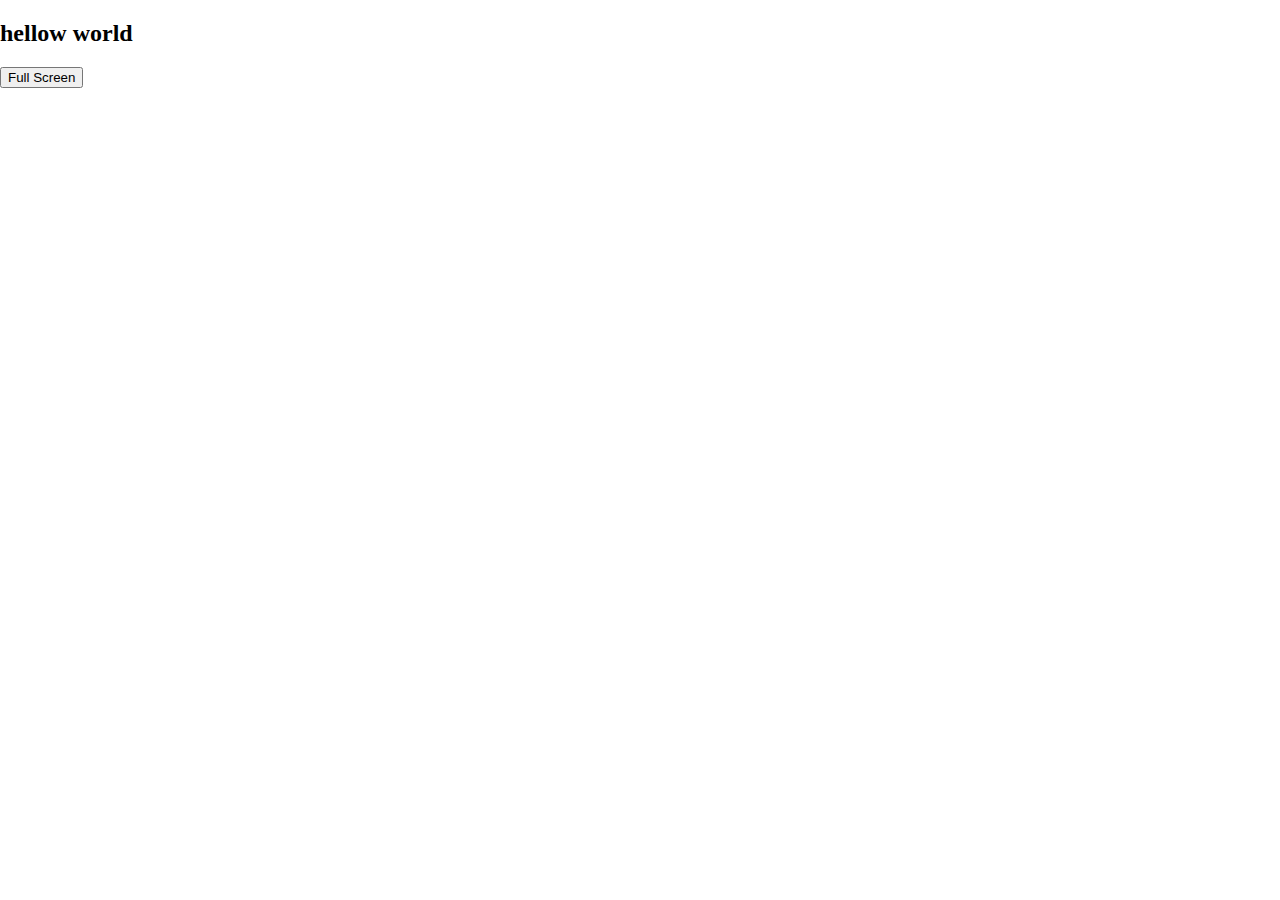
<file: form.html>
<!DOCTYPE html>
<html lang="en">
<head>
    <meta charset="UTF-8">
    <meta name="viewport" content="width=device-width, initial-scale=1.0">
    <title>Full Screen Web Page</title>
    <style>
        body {
            margin: 0;
            overflow: hidden;
        }
    </style>
</head>
<body>

<!-- Your webpage content goes here -->
<h2>hellow world</h2>
<button id="fullscreenButton"> Full Screen</button>
<script>
    document.addEventListener("DOMContentLoaded", function () {
        const element = document.documentElement;

        // Function to request fullscreen
        function openFullscreen() {
            if (element.requestFullscreen) {
                element.requestFullscreen();
            } else if (element.mozRequestFullScreen) { // Firefox
                element.mozRequestFullScreen();
            } else if (element.webkitRequestFullscreen) { // Chrome, Safari and Opera
                element.webkitRequestFullscreen();
            } else if (element.msRequestFullscreen) { // IE/Edge
                element.msRequestFullscreen();
            }
        }

        // Trigger full screen on user interaction, e.g., button click
        const fullscreenButton = document.getElementById('fullscreenButton');
        fullscreenButton.addEventListener('click', openFullscreen);
        
    });
</script>

</body>
</html>
</file>
<file: sites/teraborn/css/table.css>
.periodic {
    position: relative;
    height: 200px;
    margin-right: -1px;
    text-shadow: none;
    padding: 10px;
  }
  .periodic-row {
    clear: both;
    height: 10%;
  }
  .cell {
    float: left;
    position: relative;
    width: 5.55%;
    height: 100%;
  }
  .element {
    position: absolute;
    top: 0;
    left: 0;
    bottom: 1px;
    right: 1px;
    box-sizing: border-box;
    box-shadow: 0px 0px 4px rgba(255, 255, 255, 0.5);
    border: 1px solid rgba(0, 0, 0, 0.05);
    text-align: center;
    cursor: default;
    pointer-events: none;
    -webkit-transition: all 200ms ease;
    transition: all 200ms ease;
    background-color: rgba(30, 0, 128, 0.6);
  }
  .cell:hover .element {
    border-color: rgba(0, 0, 0, 0.1);
    -webkit-transform: scale(3, 3);
    -ms-transform: scale(3, 3);
    transform: scale(3, 3);
    z-index: 1;
    background-color: rgba(30, 0, 128, 0.9);
  }
  .at_num,
  .at_details {
    position: absolute;
    font-size: 4px;
    color: rgba(255, 255, 255, 0.5);
    opacity: 0;
  }
  .at_num {
    top: 4px;
    right: 5px;
  }
  .symbol {
    position: absolute;
    top: 50%;
    left: 0px;
    right: 0px;
    margin-top: -4px;
    font-size: 9px;
    line-height: 1;
    height: 9px;
    color: rgba(255, 255, 255, 0.9);
  }
  .at_details {
    bottom: 4px;
    left: 0px;
    right: 0px;
  }
  .cell:nth-child(-n+2) .element,
  .cell:nth-child(n+13) .element {
    background-color: rgba(0, 139, 160, 0.6);
  }
  .cell:nth-child(1) .element,
  .periodic-row:nth-child(2) .cell:nth-child(n+14) .element,
  .periodic-row:nth-child(3) .cell:nth-child(n+15) .element,
  .periodic-row:nth-child(4) .cell:nth-child(n+16) .element,
  .periodic-row:nth-child(5) .cell:nth-child(n+17) .element {
    background-color: rgba(0, 192, 64, 0.6);
  }
  .periodic-row:nth-child(-n+6) .cell:nth-child(18) .element {
    background-color: rgba(64, 192, 0, 0.6);
  }
  .periodic-row:nth-child(n+9) .element {
    background-color: rgba(0, 96, 160, 0.6);
  }
  .cell:nth-child(-n+2):hover .element,
  .cell:nth-child(n+13):hover .element {
    background-color: rgba(0, 160, 96, 0.9);
  }
  .cell:nth-child(1):hover .element,
  .periodic-row:nth-child(2) .cell:nth-child(n+14):hover .element,
  .periodic-row:nth-child(3) .cell:nth-child(n+15):hover .element,
  .periodic-row:nth-child(4) .cell:nth-child(n+16):hover .element,
  .periodic-row:nth-child(5) .cell:nth-child(n+17):hover .element {
    background-color: rgba(60, 62, 182, 0.9);
  }
  .periodic-row:nth-child(-n+6) .cell:nth-child(18):hover .element {
    background-color: rgba(35, 0, 192, 0.9);
  }
  .periodic-row:nth-child(n+9) .cell:hover .element {
    background-color: rgba(0, 96, 160, 0.9);
  }
  .cell:nth-child(1) .element {
    -webkit-transform-origin: 0 50%;
    -ms-transform-origin: 0 50%;
    transform-origin: 0 50%;
  }
  .cell:nth-child(18) .element {
    -webkit-transform-origin: 100% 50%;
    -ms-transform-origin: 100% 50%;
    transform-origin: 100% 50%;
  }
  .periodic-row:nth-child(10) .cell .element {
    -webkit-transform-origin: 50% 100%;
    -ms-transform-origin: 50% 100%;
    transform-origin: 50% 100%;
  }
  .periodic-row:nth-child(1) .cell:nth-child(1) .element {
    -webkit-transform-origin: 0 0;
    -ms-transform-origin: 0 0;
    transform-origin: 0 0;
  }
  .periodic-row:nth-child(1) .cell:nth-child(18) .element {
    -webkit-transform-origin: 100% 0;
    -ms-transform-origin: 100% 0;
    transform-origin: 100% 0;
  }
  .periodic-row:nth-child(10) .cell:nth-child(18) .element {
    -webkit-transform-origin: 100% 100%;
    -ms-transform-origin: 100% 100%;
    transform-origin: 100% 100%;
  }
  @media (min-width: 600px) {
    .periodic {
      height: 460px;
      margin-right: -2px;
    }
    .element {
      right: 2px;
      bottom: 2px;
    }
    .at_num,
    .at_details {
      font-size: 4px;
      opacity: 1;
    }
    .symbol {
      margin-top: -17px;
      font-size: 16px;
      font-weight: bold;
      line-height: 30px;
      height: 30px;
      color: rgba(255, 255, 255, 0.75);
      text-shadow: 0 0 4px rgba(255, 255, 255, 0.5);
    }
  }
  @media (min-width: 800px) {
    .periodic {
      height: 540px;
    }
    .symbol {
      font-size: 20px;
    }
  }
  @media (min-width: 992px) {
    .periodic {
      height: 680px;
    }
    .at_num,
    .at_details {
      font-size: 5px;
    }
    .symbol {
      font-size: 24px;
    }
  }
  @media (min-width: 1200px) {
    .periodic {
      height: 800px;
    }
    .at_num,
    .at_details {
      font-size: 6px;
    }
    .symbol {
      font-size: 30px;
    }
  }
</file>
<file: sites/teraborn/css/style.css>
/********** Template CSS **********/
:root {
    --primary: #1d72ae;
    --secondary: #777777;
    --light: #F8F8F8;
    --dark: #252525;
    overflow-x: hidden;
}

.back-to-top {
    position: fixed;
    display: none;
    right: 30px;
    bottom: 30px;
    z-index: 99;
}

.text-primary{
    color: var(--primary) !important;
}
.bg-primary{
    background-color: var(--primary) !important;
}
.btn-primary{
    background-color: var(--primary) !important;
}
.team-item img{
    min-height: 150px;
    max-height: 250px;
}
.carousel-item img{
    height: 650px;
}

/*** Spinner ***/
#spinner {
    opacity: 0;
    visibility: hidden;
    transition: opacity .5s ease-out, visibility 0s linear .5s;
    z-index: 99999;
}

#spinner.show {
    transition: opacity .5s ease-out, visibility 0s linear 0s;
    visibility: visible;
    opacity: 1;
}


/*** Button ***/
.btn {
    font-weight: 500;
    transition: .5s;
}

.btn.btn-primary {
    color: #FFFFFF;
}

.btn-square {
    width: 38px;
    height: 38px;
}

.btn-sm-square {
    width: 32px;
    height: 32px;
}

.btn-lg-square {
    width: 48px;
    height: 48px;
}

.btn-square,
.btn-sm-square,
.btn-lg-square {
    padding: 0;
    display: flex;
    align-items: center;
    justify-content: center;
    font-weight: normal;
}


/*** Navbar ***/
.navbar .dropdown-toggle::after {
    border: none;
    content: "\f107";
    font-family: "Font Awesome 5 Free";
    font-weight: 900;
    vertical-align: middle;
    margin-left: 8px;
}

.navbar .navbar-nav .nav-link {
    margin-right: 30px;
    padding: 20px 0;
    color: #FFFFFF;
    font-weight: 500;
    outline: none;
}

.navbar .navbar-nav .nav-link:hover,
.navbar .navbar-nav .nav-link.active {
    color: var(--dark);
}

.navbar.sticky-top {
    top: -100px;
    transition: .5s;
}

@media (max-width: 991.98px) {
    .navbar .navbar-nav .nav-link {
        margin-right: 0;
        padding: 8px 0;
    }

    .navbar .navbar-nav {
        margin-top: 8px;
        border-top: 1px solid rgba(256, 256, 256, .1)
    }
}

@media (min-width: 992px) {
    .navbar .nav-item .dropdown-menu {
        display: block;
        visibility: hidden;
        top: 100%;
        transform: rotateX(-75deg);
        transform-origin: 0% 0%;
        transition: .5s;
        opacity: 0;
    }

    .navbar .nav-item:hover .dropdown-menu {
        transform: rotateX(0deg);
        visibility: visible;
        transition: .5s;
        opacity: 1;
    }
}


/*** Header ***/
#header-carousel .carousel-caption {
    top: 0;
    left: 0;
    right: 0;
    bottom: 0;
    display: flex;
    flex-direction: column;
    align-items: center;
    justify-content: center;
    background: rgba(0, 0, 0, .5);
    z-index: 1;
}

#header-carousel .carousel-control-prev,
#header-carousel .carousel-control-next {
    width: 10%;
}

#header-carousel .carousel-control-prev-icon,
#header-carousel .carousel-control-next-icon {
    width: 3rem;
    height: 3rem;
}

@media (max-width: 768px) {
    #header-carousel .carousel-item {
        position: relative;
        min-height: 500px;
    }
    
    #header-carousel .carousel-item img {
        position: absolute;
        width: 100%;
        height: 100%;
        object-fit: cover;
    }
}

#header-carousel .carousel-indicators [data-bs-target] {
    width: 60px;
    height: 60px;
    text-indent: 0;
    margin-bottom: 15px;
    border: 2px solid #FFFFFF;
    border-radius: 60px;
    overflow: hidden;
}

#header-carousel .carousel-indicators [data-bs-target] img {
    width: 100%;
    height: 100%;
    object-fit: cover;
}

.page-header {
    background: linear-gradient(rgba(0, 0, 0, .5), rgba(0, 0, 0, .5)), url(../img/carousel-1.jpg) center center no-repeat;
    background-size: cover;
}

.breadcrumb-item+.breadcrumb-item::before {
    color: var(--secondary);
}

.page-header .breadcrumb-item+.breadcrumb-item::before {
    color: var(--light);
}


/*** Section Title ***/
.section-title {
    position: relative;
    display: inline-block;
    text-transform: uppercase;
}

.section-title::before {
    position: absolute;
    content: "";
    width: calc(100% + 80px);
    height: 2px;
    top: 4px;
    left: -40px;
    background: var(--primary);
    z-index: -1;
}

.section-title::after {
    position: absolute;
    content: "";
    width: calc(100% + 120px);
    height: 2px;
    bottom: 4px;
    left: -60px;
    background: var(--primary);
    z-index: -1;
}

.section-title.text-start::before {
    width: calc(100% + 40px);
    left: 0;
}

.section-title.text-start::after {
    width: calc(100% + 60px);
    left: 0;
}



/*** Img Border ***/
.img-border {
    position: relative;
    height: 100%;
    min-height: 400px;
}

.img-border::before {
    position: absolute;
    content: "";
    top: 0;
    left: 0;
    right: 3rem;
    bottom: 3rem;
    border: 5px solid var(--primary);
    border-radius: 6px;
}

.img-border img {
    position: absolute;
    top: 3rem;
    left: 3rem;
    width: calc(100% - 3rem);
    height: calc(100% - 3rem);
    object-fit: cover;
    border-radius: 6px;
}


/*** Facts ***/
.fact-item {
    transition: .5s;
}

.fact-item:hover {
    margin-top: -10px;
    background: #FFFFFF !important;
    box-shadow: 0 0 45px rgba(0, 0, 0, .07);
}


/*** Service ***/
.service-item {
    box-shadow: 0 0 45px rgba(0, 0, 0, .07);
    border: 1px solid transparent;
    transition: .5s;
}

.service-item:hover {
    margin-top: -10px;
    box-shadow: none;
    border: 1px solid #DEE2E6;
}


/*** Feature ***/
.progress {
    height: 5px;
}

.progress .progress-bar {
    width: 0px;
    transition: 3s;
}


/*** Project ***/
.project-item a {
    position: absolute;
    width: 100%;
    height: 100%;
    top: 0;
    left: 0;
    display: flex;
    align-items: center;
    justify-content: center;
    color: #FFFFFF;
    background: rgba(0, 0, 0, .5);
    border-radius: 6px;
    opacity: 0;
    transition: .5s;
}

.project-item:hover a {
    opacity: 1;
}

.project-carousel .owl-dots {
    display: flex;
    align-items: center;
    justify-content: center;
    flex-wrap: wrap;
    margin-top: 20px;
}

.project-carousel .owl-dot {
    width: 35px;
    height: 35px;
    margin: 3px;
    display: flex;
    align-items: center;
    justify-content: center;
    border: 1px solid #DEE2E6;
    border-radius: 35px;
    transition: .5s;
}

.project-carousel .owl-dot:hover,
.project-carousel .owl-dot.active {
    color: #FFFFFF;
    border-color: var(--primary);
    background: var(--primary);
}


/*** Team ***/
.team-item {
    box-shadow: 0 0 45px rgba(0, 0, 0, .07);
}

.team-item .team-text {
    position: relative;
    height: 65px;
    overflow: hidden;
}

.team-item .team-title {
    position: absolute;
    width: 100%;
    height: 100%;
    top: 0;
    left: 0;
    display: flex;
    flex-direction: column;
    align-items: center;
    justify-content: center;
    transition: .5s;
}

.team-item:hover .team-title {
    top: -65px;
}

.team-item .team-social {
    position: absolute;
    width: 100%;
    height: 100%;
    top: 65px;
    left: 0;
    display: flex;
    align-items: center;
    justify-content: center;
    background: #FFFFFF;
    transition: .5s;
}

.team-item .team-social .btn {
    margin: 0 3px;
}

.team-item:hover .team-social {
    top: 0;
}


/*** Testimonial ***/

.testimonial-carousel .owl-item .testimonial-item img {
    width: 60px;
    height: 60px;
}

.testimonial-carousel .owl-item .testimonial-item,
.testimonial-carousel .owl-item .testimonial-item * {
    transition: .5s;
}

.testimonial-carousel .owl-item.center .testimonial-item {
    background: var(--primary) !important;
}

.testimonial-carousel .owl-item.center .testimonial-item * {
    color: #FFFFFF !important;
}

.testimonial-carousel .owl-nav {
    margin-top: 30px;
    display: flex;
    justify-content: center;
}

.testimonial-carousel .owl-nav .owl-prev,
.testimonial-carousel .owl-nav .owl-next {
    margin: 0 12px;
    width: 50px;
    height: 50px;
    display: flex;
    align-items: center;
    justify-content: center;
    border: 1px solid #DEE2E6;
    border-radius: 50px;
    font-size: 18px;
    transition: .5s;
}

.testimonial-carousel .owl-nav .owl-prev:hover,
.testimonial-carousel .owl-nav .owl-next:hover {
    color: #FFFFFF;
    border-color: var(--primary);
    background: var(--primary);
}


/*** Footer ***/
.footer .btn.btn-link {
    display: block;
    margin-bottom: 5px;
    padding: 0;
    text-align: left;
    color: var(--secondary);
    font-weight: normal;
    text-transform: capitalize;
    transition: .3s;
}

.footer .btn.btn-link::before {
    position: relative;
    content: "\f105";
    font-family: "Font Awesome 5 Free";
    font-weight: 900;
    color: var(--secondary);
    margin-right: 10px;
}

.footer .btn.btn-link:hover {
    color: var(--primary);
    letter-spacing: 1px;
    box-shadow: none;
}

.footer .copyright {
    padding: 25px 0;
    font-size: 15px;
    border-top: 1px solid rgba(256, 256, 256, .1);
}

.footer .copyright a {
    color: var(--light);
}

.footer .copyright a:hover {
    color: var(--primary);
}
</file>
<file: sites/animespetra/assets/css/templatemo-softy-pinko.css>
/*

Softy Pinko

https://templatemo.com/tm-535-softy-pinko

*/
/* ---------------------------------------------
Table of contents
------------------------------------------------
01. font & reset css
02. reset
03. global styles
04. header
05. welcome
06. features
07. team
08. pricing
09. blog
10. contact
11. footer
12. preloader

--------------------------------------------- */
/* 
---------------------------------------------
font & reset css
--------------------------------------------- 
*/
@import url("https://fonts.googleapis.com/css?family=Raleway:100,300,400,500,700,900");
/* 
---------------------------------------------
reset
--------------------------------------------- 
*/
html, body, div, span, applet, object, iframe, h1, h2, h3, h4, h5, h6, p, blockquote, div
pre, a, abbr, acronym, address, big, cite, code, del, dfn, em, font, img, ins, kbd, q,
s, samp, small, strike, strong, sub, sup, tt, var, b, u, i, center, dl, dt, dd, ol, ul, li,
figure, header, nav, section, article, aside, footer, figcaption {
  margin: 0;
  padding: 0;
  border: 0;
  outline: 0;
}

.clearfix:after {
  content: ".";
  display: block;
  clear: both;
  visibility: hidden;
  line-height: 0;
  height: 0;
}

.clearfix {
  display: inline-block;
}

html[xmlns] .clearfix {
  display: block;
}

* html .clearfix {
  height: 1%;
}

ul, li {
  padding: 0;
  margin: 0;
  list-style: none;
}

header, nav, section, article, aside, footer, hgroup {
  display: block;
}

* {
  box-sizing: border-box;
}

html, body {
  font-family: "Raleway", sans-serif;
  font-weight: 400;
  background-color: white;
  font-size: 16px;
  -ms-text-size-adjust: 100%;
  -webkit-font-smoothing: antialiased;
  -moz-osx-font-smoothing: grayscale;
}

a {
  text-decoration: none !important;
}

h1, h2, h3, h4, h5, h6 {
  margin-top: 0px;
  margin-bottom: 0px;
}

ul {
  margin-bottom: 0px;
}

/* 
---------------------------------------------
global styles
--------------------------------------------- 
*/
html,
body {
  background: white;
  font-family: "Raleway", sans-serif;
}

::selection {
  background: red;
  color: white;
}

::-moz-selection {
  background: red;
  color: white;
}

.section {
  position: relative;
  padding-top: 100px;
  padding-bottom: 80px;
}

.section.colored {
  background: #f2f2fe;
}

.hr {
  bottom: 0px;
  width: 100%;
  height: 1px;
  margin-top: 100px;
  border-bottom: 1px solid #eee;
}

.left-heading.light .section-title {
  color: whitefff;
}

.left-heading .section-title {
  font-weight: 500;
  font-size: 24px;
  line-height: 42px;
  color: #1e1e1e;
  letter-spacing: 0.25px;
  margin-bottom: 30px;
  position: relative;
}

.center-heading {
  text-align: center;
}

.center-heading .section-title {
  font-weight: 500;
  font-size: 28px;
  color: #1e1e1e;
  letter-spacing: 1.75px;
  line-height: 38px;
  margin-bottom: 20px;
}

.center-heading.colored .section-title {
  color: whitefff;
}

.center-text {
  text-align: center;
  font-weight: 400;
  font-size: 16px;
  color: #777;
  line-height: 28px;
  letter-spacing: 1px;
  margin-bottom: 50px;
}

.center-text.colored {
  color: white;
}

.center-text p {
  font-size: 15px;
  color: #777;
  margin-bottom: 30px;
}

.left-text {
  font-weight: 400;
  font-size: 16px;
  color: #777;
  line-height: 28px;
  letter-spacing: 1px;
}

.left-text.light {
  color: white;
}

.left-text p {
  margin-bottom: 30px;
}

.left-text p.dark {
  color: #3B566E;
}

.padding-bottom-top-60 {
  padding-top: 60px !important;
  padding-bottom: 60px !important;
}

.padding-bottom-80 {
  padding-bottom: 80px !important;
}

.padding-bottom-100 {
  padding-bottom: 100px !important;
}

.border-bottom {
  border-bottom: 1px solid #eee !important;
}

.mbottom-30 {
  margin-bottom: 30px !important;
}

.align-self-center {
  -ms-flex-item-align: center !important;
  align-self: center !important;
}

.align-self-bottom {
  -ms-flex-item-align: flex-end !important;
  align-self: flex-end !important;
}

.padding-bottom-0 {
  padding-bottom: 0px !important;
}

.padding-top-0 {
  padding-top: 0px !important;
}

.padding-top-80 {
  padding-top: 80px !important;
}

.padding-top-70 {
  padding-top: 70px !important;
}

.padding-top-20 {
  padding-top: 20px !important;
}

.margin-bottom-0 {
  margin-bottom: 0px !important;
}

.margin-bottom-30 {
  margin-bottom: 30px !important;
}

.margin-top-30 {
  margin-top: 30px !important;
}

.margin-top-15 {
  margin-top: 15px !important;
}

.margin-bottom-45 {
  margin-bottom: 45px !important;
}

.margin-bottom-20 {
  margin-bottom: 20px !important;
}

.margin-bottom-60 {
  margin-bottom: 60px !important;
}

.margin-bottom-100 {
  margin-bottom: 100px !important;
}

@media (max-width: 991px) {
  html, body {
    overflow-x: hidden;
  }
  .mobile-top-fix {
    margin-top: 30px;
    margin-bottom: 0px;
  }
  .mobile-bottom-fix {
    margin-bottom: 30px;
  }
  .mobile-bottom-fix-big {
    margin-bottom: 60px;
  }
}

a.main-button-slider {
  font-size: 13px;
  border-radius: 20px;
  padding: 12px 20px;
  background-color: red;
  text-transform: uppercase;
  color: white;
  letter-spacing: 0.25px;
  -webkit-transition: all 0.3s ease 0s;
  -moz-transition: all 0.3s ease 0s;
  -o-transition: all 0.3s ease 0s;
  transition: all 0.3s ease 0s;
}

a.main-button-slider:hover {
  background-color: red;
}

a.main-button {
  font-size: 13px;
  border-radius: 20px;
  padding: 12px 20px;
  background-color: red;
  text-transform: uppercase;
  color: white;
  letter-spacing: 0.25px;
  -webkit-transition: all 0.3s ease 0s;
  -moz-transition: all 0.3s ease 0s;
  -o-transition: all 0.3s ease 0s;
  transition: all 0.3s ease 0s;
}

a.main-button:hover {
  background-color: red;
}

button.main-button {
  outline: none;
  border: none;
  cursor: pointer;
  font-size: 13px;
  border-radius: 20px;
  padding: 12px 20px;
  background-color: red;
  text-transform: uppercase;
  color: white;
  letter-spacing: 0.25px;
  -webkit-transition: all 0.3s ease 0s;
  -moz-transition: all 0.3s ease 0s;
  -o-transition: all 0.3s ease 0s;
  transition: all 0.3s ease 0s;
}

button.main-button:hover {
  background-color: red;
}


/* 
---------------------------------------------
header
--------------------------------------------- 
*/
.header-area {
  position: fixed;
  top: 30px;
  left: 0px;
  right: 0px;
  z-index: 100;
  height: 100px;
  -webkit-transition: all 0.3s ease 0s;
  -moz-transition: all 0.3s ease 0s;
  -o-transition: all 0.3s ease 0s;
  transition: all 0.3s ease 0s;
}

.header-area .main-nav {
  box-shadow: 0px 0px 15px rgba(0,0,0,0.1);
  border-radius: 40px;
  min-height: 80px;
  background: white;
}

.header-area .main-nav .logo {
  float: left;
  margin-top: 37px;
  -webkit-transition: all 0.3s ease 0s;
  -moz-transition: all 0.3s ease 0s;
  -o-transition: all 0.3s ease 0s;
  transition: all 0.3s ease 0s;
  margin-left: 30px;
}

.header-area .main-nav .logo img {
  -webkit-transition: all 0.3s ease 0s;
  -moz-transition: all 0.3s ease 0s;
  -o-transition: all 0.3s ease 0s;
  transition: all 0.3s ease 0s;
}

.header-area .main-nav .nav {
  float: right;
  margin-top: 27px;
  margin-left: 0px;
  margin-right: 30px;
  -webkit-transition: all 0.3s ease 0s;
  -moz-transition: all 0.3s ease 0s;
  -o-transition: all 0.3s ease 0s;
  transition: all 0.3s ease 0s;
  position: relative;
  z-index: 999;
}

.header-area .main-nav .nav li {
  padding-left: 20px;
  padding-right: 20px;
}

.header-area .main-nav .nav li:last-child {
  padding-right: 0px;
}

.header-area .main-nav .nav li a {
  display: block;
  font-weight: 500;
  font-size: 13px;
  color: white;
  -webkit-transition: all 0.3s ease 0s;
  -moz-transition: all 0.3s ease 0s;
  -o-transition: all 0.3s ease 0s;
  transition: all 0.3s ease 0s;
  height: 40px;
  line-height: 40px;
  border: transparent;
  letter-spacing: 1px;
}

.header-area .main-nav .nav li a:hover {
  color: red;
}

.header-area .main-nav .menu-trigger {
  cursor: pointer;
  display: block;
  position: absolute;
  top: 23px;
  width: 32px;
  height: 40px;
  text-indent: -9999em;
  z-index: 99;
  right: 40px;
  display: none;
}

.header-area .main-nav .menu-trigger span,
.header-area .main-nav .menu-trigger span:before,
.header-area .main-nav .menu-trigger span:after {
  -moz-transition: all 0.4s;
  -o-transition: all 0.4s;
  -webkit-transition: all 0.4s;
  transition: all 0.4s;
  background-color: #3B566E;
  display: block;
  position: absolute;
  width: 30px;
  height: 2px;
  left: 0;
}

.header-area .main-nav .menu-trigger span:before,
.header-area .main-nav .menu-trigger span:after {
  -moz-transition: all 0.4s;
  -o-transition: all 0.4s;
  -webkit-transition: all 0.4s;
  transition: all 0.4s;
  background-color: #3B566E;
  display: block;
  position: absolute;
  width: 30px;
  height: 2px;
  left: 0;
  width: 75%;
}

.header-area .main-nav .menu-trigger span:before,
.header-area .main-nav .menu-trigger span:after {
  content: "";
}

.header-area .main-nav .menu-trigger span {
  top: 16px;
}

.header-area .main-nav .menu-trigger span:before {
  -moz-transform-origin: 33% 100%;
  -ms-transform-origin: 33% 100%;
  -webkit-transform-origin: 33% 100%;
  transform-origin: 33% 100%;
  top: -10px;
  z-index: 10;
}

.header-area .main-nav .menu-trigger span:after {
  -moz-transform-origin: 33% 0;
  -ms-transform-origin: 33% 0;
  -webkit-transform-origin: 33% 0;
  transform-origin: 33% 0;
  top: 10px;
}

.header-area .main-nav .menu-trigger.active span,
.header-area .main-nav .menu-trigger.active span:before,
.header-area .main-nav .menu-trigger.active span:after {
  background-color: transparent;
  width: 100%;
}

.header-area .main-nav .menu-trigger.active span:before {
  -moz-transform: translateY(6px) translateX(1px) rotate(45deg);
  -ms-transform: translateY(6px) translateX(1px) rotate(45deg);
  -webkit-transform: translateY(6px) translateX(1px) rotate(45deg);
  transform: translateY(6px) translateX(1px) rotate(45deg);
  background-color: #3B566E;
}

.header-area .main-nav .menu-trigger.active span:after {
  -moz-transform: translateY(-6px) translateX(1px) rotate(-45deg);
  -ms-transform: translateY(-6px) translateX(1px) rotate(-45deg);
  -webkit-transform: translateY(-6px) translateX(1px) rotate(-45deg);
  transform: translateY(-6px) translateX(1px) rotate(-45deg);
  background-color: #3B566E;
}

.header-area.header-sticky {
  min-height: 80px;
}

.header-area.header-sticky .logo {
  margin-top: 25px;
}

.header-area.header-sticky .nav {
  margin-top: 20px !important;
}

.header-area.header-sticky .nav li a {
  color: #1e1e1e;
}

.header-area.header-sticky .nav li a.active {
  color: red;
}

@media (max-width: 1200px) {
  .header-area .main-nav .nav li {
    padding-left: 12px;
    padding-right: 12px;
  }
  .header-area .main-nav:before {
    display: none;
  }
}

@media (max-width: 991px) {
  .header-area {
    padding: 0px 15px;
    height: 80px;
    box-shadow: none;
    text-align: center;
  }
  .header-area .container {
    padding: 0px;
  }
  .header-area .logo {
    margin-top: 27px !important;
    margin-left: 30px;
  }
  .header-area .menu-trigger {
    display: block !important;
  }
  .header-area .main-nav {
    overflow: hidden;
  }
  .header-area .main-nav .nav {
    float: none;
    width: 100%;
    margin-top: 80px !important;
    display: none;
    -webkit-transition: all 0s ease 0s;
    -moz-transition: all 0s ease 0s;
    -o-transition: all 0s ease 0s;
    transition: all 0s ease 0s;
    margin-left: 0px;
  }
  .header-area .main-nav .nav li:first-child {
    border-top: 1px solid #eee;
  }
  .header-area .main-nav .nav li {
    width: 100%;
    background: white;
    border-bottom: 1px solid #eee;
    padding-left: 0px !important;
    padding-right: 0px !important;
  }
  .header-area .main-nav .nav li a {
    height: 50px !important;
    line-height: 50px !important;
    padding: 0px !important;
    border: none !important;
    background: white !important;
    color: #3B566E !important;
  }
  .header-area .main-nav .nav li a:hover {
    background: #eee !important;
  }
}

@media (min-width: 992px) {
  .header-area .main-nav .nav {
    display: flex !important;
  }
}

/* 
---------------------------------------------
welcome
--------------------------------------------- 
*/
.welcome-area {
  overflow: hidden;
  position: relative;
  display: flex;
  align-items: center;
  justify-content: center;
  background-image: url(../images/banner-bg.png);
  background-repeat: no-repeat;
  background-position: center center;
  background-size:cover; 
  height: 100vh;
  overflow: hidden;
}

.welcome-area .header-text {
  position: absolute;
  top: 50%;
  transform: translateY(-55%);
  text-align: center;
  width: 100%;
}

.welcome-area .header-text h1 {
  font-weight: 500;
  font-size: 36px;
  line-height: 54px;
  letter-spacing: 1.4px;
  margin-bottom: 30px;
  color: white;
}

.welcome-area .header-text p {
  font-weight: 400;
  font-size: 15px;
  color: white;
  line-height: 28px;
  letter-spacing: 0.25px;
  margin-bottom: 40px;
  position: relative;
}

@media (max-width: 991px) {
  .welcome-area .header-text {
    top: 65% !important;
    transform: perspective(1px) translateY(-60%) !important;
    text-align: center;
  }
  .welcome-area .header-text h1 {
    text-align: center;
    color: white;
    margin-bottom: 15px;
  }
  .welcome-area .header-text h1 span {
    color: white;
  }
  .welcome-area .header-text p {
    text-align: center;
    color: white;
    margin-bottom: 20px;
  }
}

@media (max-width: 820px) {
  .welcome-area .header-text {
    top: 65% !important;
    transform: perspective(1px) translateY(-60%) !important;
  }
   .welcome-area .header-text h1 {
    font-size: 22px;
    line-height: 30px;
    margin-bottom: 15px;
  }
  .welcome-area .header-text p {
    margin-bottom: 20px;
  }
}

@media (max-width: 765px) {
  .welcome-area {
    margin-bottom: 100px;
  }
  .welcome-area .header-text {
    top: 50% !important;
    transform: perspective(1px) translateY(-50%) !important;
    text-align: center;
  }
  .welcome-area .header-text .buttons {
    display: none;
  }
  .welcome-area .header-text h1 {
    font-weight: 600;
    font-size: 24px !important;
    line-height: 30px !important;
    margin-bottom: 30px !important;
  }
  .welcome-area .header-text h1 span {
    color: white;
  }
  .welcome-area .header-text p {
    text-align: center;
    color: white;
    font-size: 14px;
    line-height: 22px;
    margin-bottom: 40px;
  }
}


/* 
---------------------------------------------
features
--------------------------------------------- 
*/
.features-small-item {
  cursor: pointer;
  display: block;
  background: whiteFFF;
  box-shadow: 0 2px 48px 0 rgba(0, 0, 0, 0.10);
  -webkit-border-radius: 20px;
  -moz-border-radius: 20px;
  border-radius: 20px;
  padding: 30px;
  text-align: center;
  -webkit-transition: all 0.3s ease 0s;
  -moz-transition: all 0.3s ease 0s;
  -o-transition: all 0.3s ease 0s;
  transition: all 0.3s ease 0s;
  position: relative;
  margin-bottom: 30px;
}

.features-small-item:hover .icon {
  background-color: red;
}

.features-small-item .icon {
  -webkit-transition: all 0.3s ease 0s;
  -moz-transition: all 0.3s ease 0s;
  -o-transition: all 0.3s ease 0s;
  transition: all 0.3s ease 0s;
  width: 90px;
  height: 90px;
  line-height: 90px;
  margin: auto;
  position: relative;
  margin-bottom: 30px;
  background: red;
  -webkit-border-radius: 50%;
  -moz-border-radius: 50%;
  border-radius: 50%;
}

.features-small-item .icon i {
  font-size: 18px;
  color: white;
}

.features-small-item .features-title {
  font-weight: 500;
  font-size: 18px;
  color: #1e1e1e;
  letter-spacing: 0.7px;
  margin-bottom: 15px;
  position: relative;
  z-index: 2;
}

.features-small-item p {
  font-weight: 400;
  font-size: 13px;
  color: #777;
  letter-spacing: 0.5px;
  line-height: 25px;
  position: relative;
  z-index: 2;
}

.features-small-item a {
  float: right;
  position: relative;
  z-index: 2;
}

.home-feature {
  padding-bottom: 0px;
  padding-top: 30px;
  margin-top: -220px;
  z-index: 9;
}

@media (max-width: 991px) {
  .home-feature {
    padding-bottom: 0px;
    padding-top: 0px;
    margin-top: 0px;
  }
}

/* 
---------------------------------------------
parallax & home seperator
--------------------------------------------- 
*/
.mini {
  min-height: 215px;
  overflow: hidden;
  position: relative;
  padding-top: 90px;
  padding-bottom: 90px;
}

.mini:before {
  content: '';
  position: absolute;
  width: 140%;
  height: 140%;
  opacity: .95;
  background-repeat: no-repeat;
  background-size: cover;
  background-position: center center;
  background-image: url(../images/work-process-bg.png);
  z-index: 2;
  top: -20%;
  left: -20%;
}

.mini .mini-content {
  position: relative;
  z-index: 3;
}

.mini .mini-content .info {
  text-align: center;
  color: white;
  padding-top: 20px;
  padding-bottom: 20px;
}

.mini .mini-content .info small {
  display: block;
  font-weight: 400;
  font-size: 13px;
  margin-bottom: 5px;
}

.mini .mini-content .info strong {
  font-weight: 700;
  font-size: 17px;
  margin-bottom: 40px;
  display: block;
}

.mini .mini-content .info h1 {
  color: white;
  font-weight: 500;
  font-size: 28px;
  letter-spacing: 0.25px;
  margin-bottom: 30px;
}

.mini .mini-content .info p {
  letter-spacing: 1px;
  margin-bottom: 40px;
  color: white;
  letter-spacing: 0.25px;
  line-height: 26px;
  font-weight: 400;
  font-size: 15px;
}

.mini .mini-content .info p span {
  text-decoration: underline;
}

.mini .mini-content .mini-box {
  display: block;
  background: white;
  padding: 20px;
  border-radius: 20px;
  box-shadow: 0 2px 48px 0 rgba(0, 0, 0, 0.08);
  margin-bottom: 30px;
  position: relative;
  -webkit-transition: all 0.3s ease 0s;
  -moz-transition: all 0.3s ease 0s;
  -o-transition: all 0.3s ease 0s;
  transition: all 0.3s ease 0s;
  text-align: center;
}

.mini .mini-content .mini-box:hover {
  margin-top: -10px;
}

.mini .mini-content .mini-box:before {
  content: '';
  position: absolute;
  z-index: -1;
  background: white;
  width: 100%;
  opacity: .15;
  height: 100%;
  bottom: -10px;
  left: 0px;
  right: -20px;
  margin: auto;
  border-radius: 20px;
}

.mini .mini-content .mini-box i {
  display: block;
  font-size: 20px;
  margin-bottom: 15px;
}

.mini .mini-content .mini-box span {
  display: block;
  font-weight: 400;
  font-size: 14px;
  color: #777;
  letter-spacing: .75px;
}

.mini .mini-content .mini-box strong {
  display: block;
  font-weight: 400;
  font-size: 17px;
  color: #1e1e1e;
  letter-spacing: 0.25px;
  margin-bottom: 5px;
  margin-top: 20px;
}

.counter {
  overflow: hidden;
  position: relative;
}

.counter:before {
  content: '';
  position: absolute;
  width: 140%;
  height: 140%;
  opacity: .90;
  background-image: url(../images/fun-facts-bg.png);
  background-repeat: no-repeat;
  background-size: cover;
  background-position: center center;
  z-index: 2;
  top: -20%;
  left: -20%;
}

.counter .content {
  position: relative;
  z-index: 3;
  width: 100%;
}

.counter .content .count-item {
  height: 340px;
  position: relative;
  float: left;
  width: 100%;
}

.counter .content .count-item.decoration-bottom {
  position: relative;
}

.counter .content .count-item.decoration-bottom:after {
  content: '';
  position: absolute;
  width: 70%;
  height: 32px;
  top: 160px;
  left: 70%;
  background: url(../images/circle-dec.png) center center no-repeat;
  -webkit-transition: all 0.3s ease 0s;
  -moz-transition: all 0.3s ease 0s;
  -o-transition: all 0.3s ease 0s;
  transition: all 0.3s ease 0s;
}

.counter .content .count-item.decoration-top {
  position: relative;
}

.counter .content .count-item.decoration-top:after {
  content: '';
  position: absolute;
  width: 70%;
  height: 32px;
  top: 140px;
  left: 70%;
  background: url(../images/circle-dec.png) center center no-repeat;
  -webkit-transition: all 0.3s ease 0s;
  -moz-transition: all 0.3s ease 0s;
  -o-transition: all 0.3s ease 0s;
  transition: all 0.3s ease 0s;
}

.counter .content .count-item:hover strong {
  margin-top: 110px;
}

.counter .content .count-item strong {
  display: block;
  text-align: center;
  font-weight: 600;
  font-size: 36px;
  letter-spacing: 0.25px;
  margin-bottom: 10px;
  color: white;
  margin-top: 120px;
  -webkit-transition: all 0.3s ease 0s;
  -moz-transition: all 0.3s ease 0s;
  -o-transition: all 0.3s ease 0s;
  transition: all 0.3s ease 0s;
}

.counter .content .count-item span {
  display: block;
  text-align: center;
  color: white;
  font-weight: 500;
  font-size: 17px;
  letter-spacing: 0.25px;
}

@media (max-width: 991px) {
  .parallax {
    padding-top: 60px;
    padding-bottom: 60px;
    min-height: auto;
  }
  .parallax .content {
    position: relative !important;
    top: 0% !important;
    transform: perspective(1px) translateY(0%) !important;
  }
  .counter {
    padding-top: 60px;
    padding-bottom: 60px;
  }
  .counter .content {
    position: relative !important;
    top: 0% !important;
    transform: perspective(1px) translateY(0%) !important;
  }
  .counter .content .count-item {
    height: auto;
    padding-top: 20px;
    padding-bottom: 20px;
  }
  .counter .content .count-item:hover strong {
    margin-top: 0px;
  }
  .counter .content .count-item:before {
    display: none;
  }
  .counter .content .count-item:after {
    display: none;
  }
  .counter .content .count-item strong {
    margin-top: 0px;
  }
}

/* 
---------------------------------------------
team
--------------------------------------------- 
*/
.team-item {
  background: white;
  box-shadow: 0 2px 48px 0 rgba(0, 0, 0, 0.10);
  border-radius: 20px;
  position: relative;
  margin-bottom: 30px;
  padding-bottom: 25px;
}

.team-item:hover .team-content .team-info {
  margin-left: 30px;
}

.team-item i {
  display: block;
  margin-left: 25px;
  margin-top: 25px;
  font-size: 30px;
  color: #4E47DE;
  text-align: center;
}

.team-item .user-image {
  width: 60px;
  height: 60px;
  overflow: hidden;
  -webkit-border-radius: 100px;
  -moz-border-radius: 100px;
  border-radius: 100px;
  -webkit-transition: all 0.3s ease 0s;
  -moz-transition: all 0.3s ease 0s;
  -o-transition: all 0.3s ease 0s;
  transition: all 0.3s ease 0s;
  margin-left: 25px;
  float: left;
}

.team-item .team-content {
  text-align: left;
  overflow: hidden;
}

.team-item .team-content .team-info {
  float: left;
  margin-left: 20px;
  margin-top: 8px;
  -webkit-transition: all 0.3s ease 0s;
  -moz-transition: all 0.3s ease 0s;
  -o-transition: all 0.3s ease 0s;
  transition: all 0.3s ease 0s;
}

.team-item .team-content .team-info .user-name {
  display: block;
  font-weight: 400;
  font-size: 17px;
  color: #1e1e1e;
  letter-spacing: 0.25px;
  margin-bottom: 5px;
}

.team-item .team-content .team-info span {
  display: block;
  font-weight: 400;
  font-size: 15px;
  color: red;
  letter-spacing: 0.25px;
}

.team-item .team-content p {
  margin-top: 25px;
  padding-left: 25px;
  padding-right: 25px;
  margin-bottom: 25px;
  font-weight: 400;
  font-size: 15px;
  color: #777;
  letter-spacing: 0.6px;
  line-height: 26px;
}

/* 
---------------------------------------------
pricing
--------------------------------------------- 
*/
.pricing-item {
  background: whiteFFF;
  box-shadow: 0 2px 48px 0 rgba(0, 0, 0, 0.1);
  border-radius: 20px;
  margin-bottom: 30px;
  margin-top: 20px;
  padding: 30px 0px 40px 0px;
}

.pricing-item.active .pricing-header {
  position: relative;
}

.pricing-item.active .pricing-header .pricing-title {
  color: #1e1e1e;
}

.pricing-item.active .pricing-body .price-wrapper {
  background-color: red;
}

.pricing-item.active .pricing-body .price-wrapper .currency {
  color: white;
}

.pricing-item.active .pricing-body .price-wrapper .price {
  color: white;
}

.pricing-item.active .pricing-body .price-wrapper .period {
  color: white;
}

.pricing-item .pricing-header {
  text-align: center;
  display: block;
  position: relative;
  padding-bottom: 10px;
}

.pricing-item .pricing-header .pricing-title {
  font-weight: 500;
  font-size: 17px;
  letter-spacing: 0.25px;
  color: #1e1e1e;
  width: 180px;
  height: 40px;
  line-height: 40px;
  left: 0px;
  right: 0px;
  margin: auto;
}

.pricing-item .pricing-body {
  margin-bottom: 40px;
}

.pricing-item .pricing-body .price-wrapper {
  text-align: center;
  padding-top: 20px;
  padding-bottom: 13px;
  background: red;
  width: 80%;
  margin: auto;
  margin-bottom: 40px;
  margin-top: 5px;
  border-radius: 20px;
}

.pricing-item .pricing-body .price-wrapper .currency {
  height: 47px;
  font-weight: 500;
  font-size: 32px;
  color: white;
  position: relative;
  top: -1px;
}

.pricing-item .pricing-body .price-wrapper .price {
  font-weight: 500;
  font-size: 28px;
  color: white;
}

.pricing-item .pricing-body .price-wrapper .period {
  font-weight: 400;
  font-size: 14px;
  color: white;
  display: block;
  letter-spacing: 0.88px;
}

.pricing-item .pricing-body .list li {
  text-align: center;
  margin-bottom: 12px;
  font-weight: 400;
  font-size: 13px;
  color: #7a7a7a;
  letter-spacing: 0.25px;
  text-decoration: line-through;
}

.pricing-item .pricing-body .list li.active {
  color: #7a7a7a;
  text-decoration: none;
}

.pricing-item .pricing-footer {
  text-align: center;
  margin-top: 50px;
}

/* 
---------------------------------------------
blog
--------------------------------------------- 
*/
.blog-post-thumb {
  text-align: center;
  margin-bottom: 30px;
}

.blog-post-thumb.big .img {
  height: 400px;
}

.blog-post-thumb .img {
  overflow: hidden;
  border-radius: 20px;
  position: relative;
  height: 200px;
}

.blog-post-thumb .blog-content {
  margin-top: -30px;
  padding-top: 50px;
}

.blog-post-thumb h3 {
  margin-bottom: 20px !important;
}

.blog-post-thumb h3 a {
  font-weight: 500;
  font-size: 18px;
  color: #1e1e1e;
  letter-spacing: 0.25px;
  line-height: 26px;
  -webkit-transition: all 0.3s ease 0s;
  -moz-transition: all 0.3s ease 0s;
  -o-transition: all 0.3s ease 0s;
  transition: all 0.3s ease 0s;
}

.blog-post-thumb h3 a:hover {
  color: red;
}

.blog-post-thumb .text {
  font-weight: 400;
  font-size: 13px;
  color: #777;
  letter-spacing: 0.26px;
  line-height: 26px;
  margin-bottom: 15px;
}

.blog-post-thumb .post-footer span {
  float: left;
  height: 30px;
  line-height: 30px;
  font-weight: 300;
  font-size: 14px;
  color: #777;
  padding-left: 30px;
}

.blog-post-thumb a.main-button  {
  margin-top: 10px;
  display: inline-block;
}

.blog-list .blog-post-thumb {
  text-align: left;
}


/* 
---------------------------------------------
contact
--------------------------------------------- 
*/

#contact-us {
  padding: 160px 0px;
}

#contact-us h5 {
  font-weight: 500;
  font-size: 18px;
  color: #1e1e1e;
  letter-spacing: 0.25px;
  line-height: 26px;
}

.contact-text {
  font-weight: 400;
  font-size: 14px;
  color: #6F8BA4;
  letter-spacing: 0.6px;
  line-height: 26px;
}

.contact-text p {
  margin-bottom: 28px;
}

.contact-form input,
.contact-form textarea {
  color: #777;
  font-size: 14px;
  border: 1px solid #eee;
  width: 100%;
  height: 50px;
  outline: none;
  padding-left: 20px;
  padding-right: 20px;
  border-radius: 25px;
  -webkit-appearance: none;
  -moz-appearance: none;
  appearance: none;
  margin-bottom: 30px;
}

.contact-form textarea {
  height: 150px;
  resize: none;
  padding: 20px;
}

/* 
---------------------------------------------
footer
--------------------------------------------- 
*/
footer {
  background-image: linear-gradient(127deg, #a759d1 0%, red 91%);
  padding-top: 30px;
}

footer .social {
  overflow: hidden;
  margin-top: 10px;
  text-align: center;
}

footer .social li {
  margin: 0px 10px;
  display: inline-block;
}

footer .social li a {
  color: #9d5bd9;
   text-align: center;
  background-color: white;
  width: 36px;
  height: 36px;
  line-height: 36px;
  border-radius: 50%;
  display: inline-block;
  font-size: 16px;
  -webkit-transition: all 0.3s ease 0s;
  -moz-transition: all 0.3s ease 0s;
  -o-transition: all 0.3s ease 0s;
  transition: all 0.3s ease 0s;
}

footer .social li a:hover {
  background-color: red;
  color: white;
}

footer .copyright {
  text-align: center;
  border-top: 1px solid rgba(250,250,250,0.2);
  margin-top: 30px;
  padding-top: 30px;
  padding-bottom: 30px;
  font-weight: 400;
  font-size: 12px;
  color: white;
  letter-spacing: 0.88px;
  text-transform: uppercase;
}

@media (max-width: 991px) {
  footer .text {
    margin-bottom: 30px;
  }
  footer h5 {
    margin-bottom: 15px;
  }
  footer .footer-nav {
    margin-bottom: 30px;
  }
}

/* 
---------------------------------------------
preloader
--------------------------------------------- 
*/
#preloader {
  overflow: hidden;
  background-image: linear-gradient(135deg, #a759d1 0%, red 100%);
  left: 0;
  right: 0;
  top: 0;
  bottom: 0;
  position: fixed;
  z-index: 9999;
  color: white;
}

#preloader .jumper {
  left: 0;
  top: 0;
  right: 0;
  bottom: 0;
  display: block;
  position: absolute;
  margin: auto;
  width: 50px;
  height: 50px;
}

#preloader .jumper > div {
  background-color: white;
  width: 10px;
  height: 10px;
  border-radius: 100%;
  -webkit-animation-fill-mode: both;
  animation-fill-mode: both;
  position: absolute;
  opacity: 0;
  width: 50px;
  height: 50px;
  -webkit-animation: jumper 1s 0s linear infinite;
  animation: jumper 1s 0s linear infinite;
}

#preloader .jumper > div:nth-child(2) {
  -webkit-animation-delay: 0.33333s;
  animation-delay: 0.33333s;
}

#preloader .jumper > div:nth-child(3) {
  -webkit-animation-delay: 0.66666s;
  animation-delay: 0.66666s;
}

@-webkit-keyframes jumper {
  0% {
    opacity: 0;
    -webkit-transform: scale(0);
    transform: scale(0);
  }
  5% {
    opacity: 1;
  }
  100% {
    -webkit-transform: scale(1);
    transform: scale(1);
    opacity: 0;
  }
}

@keyframes jumper {
  0% {
    opacity: 0;
    -webkit-transform: scale(0);
    transform: scale(0);
  }
  5% {
    opacity: 1;
  }
  100% {
    opacity: 0;
  }
}
</file>
